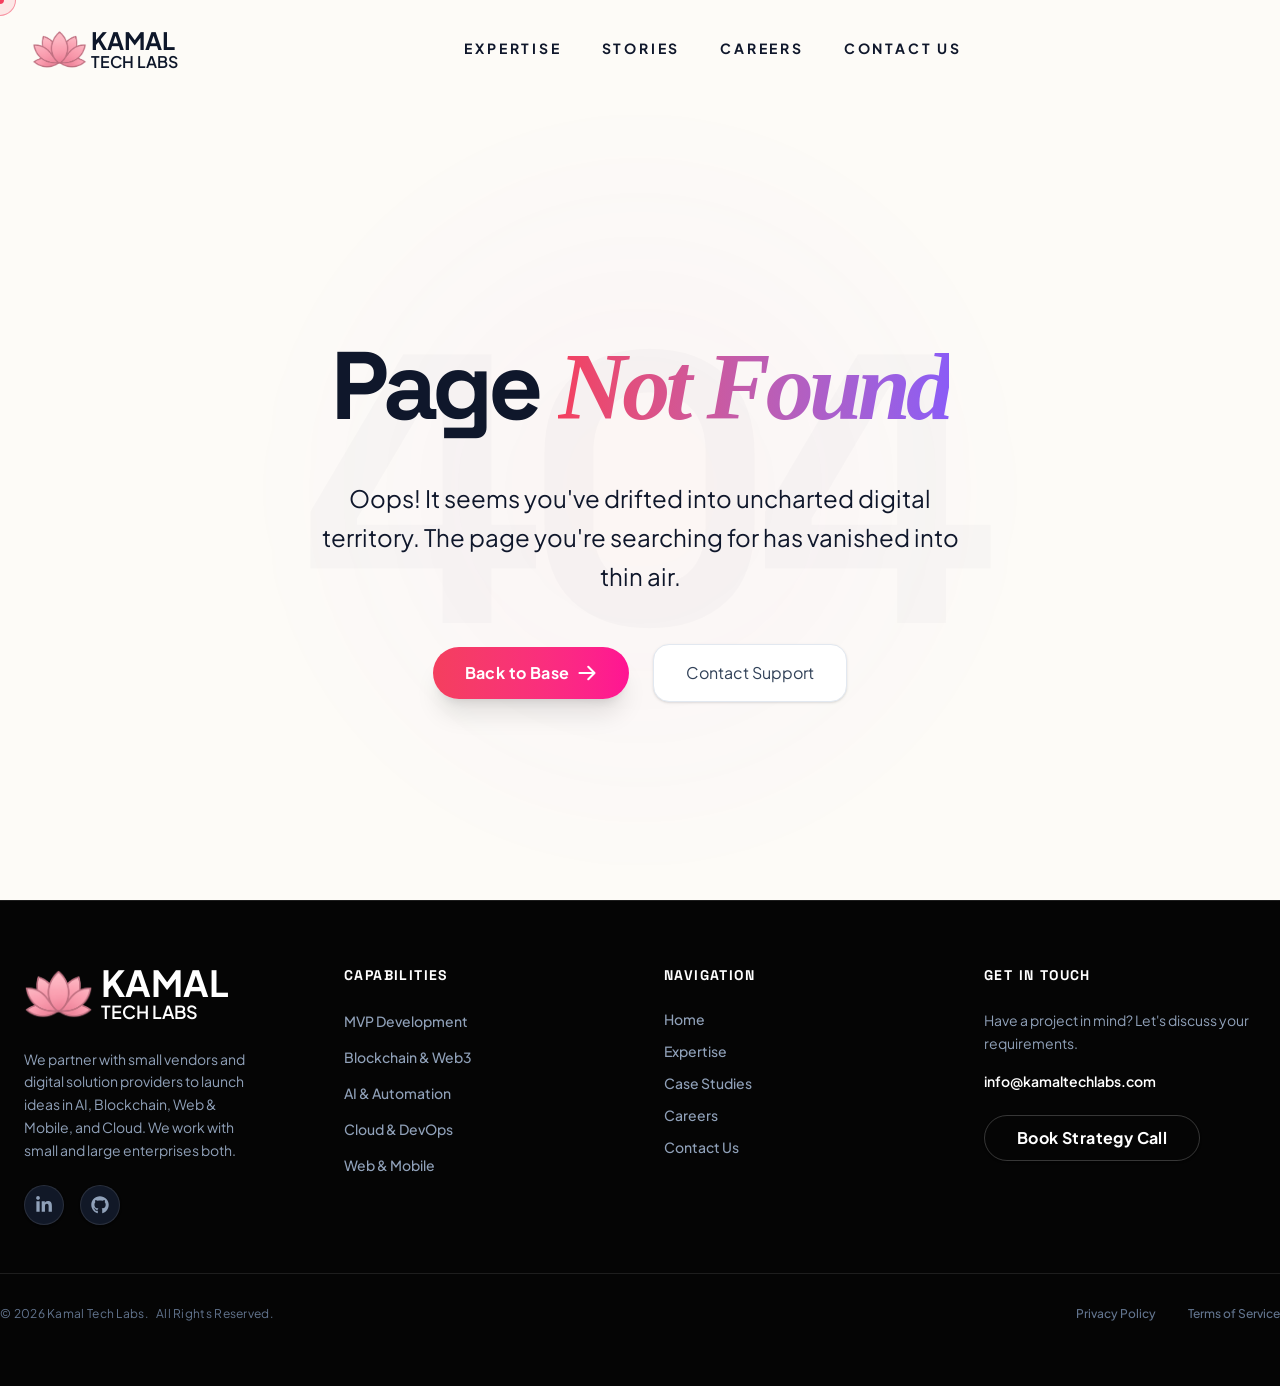
<file: index.html>
<!doctype html>
<html lang="en">

<head>
  <meta charset="UTF-8" />
  <meta name="viewport" content="width=device-width, initial-scale=1.0" />

  <title>Kamal Tech Labs | MVP, AI, Blockchain & Web App Development</title>

  <!-- Meta Description (important for SEO) -->
  <meta name="description"
    content="Kamal Tech Labs builds custom MVPs, AI systems, Blockchain/Web3 applications, and scalable cloud infrastructure for startups and digital solution partners." />

  <!-- Meta Keywords (optional) -->
  <meta name="keywords"
    content="Kamal Tech Labs, MVP development, AI automation, custom RAG system, voice agent Livekit, blockchain development, Web3 dApps, Node.js React developers, cloud DevOps services, tech partner startups" />

  <!-- Robots -->
  <meta name="robots" content="index, follow" />

  <!-- Canonical -->
  <link rel="canonical" href="https://www.kamaltechlabs.com" />

  <!-- Icons -->
  <link rel="icon" href="/favicon.ico" sizes="any">
  <link rel="icon" type="image/png" sizes="48x48" href="/favicon/favicon-96x96.png">
  <link rel="icon" type="image/png" href="/favicon/favicon-96x96.png" sizes="96x96" />
  <link rel="icon" type="image/svg+xml" href="/favicon/favicon.svg" />
  <link rel="shortcut icon" href="/favicon/favicon.ico" />
  <link rel="apple-touch-icon" sizes="180x180" href="/favicon/apple-touch-icon.png" />

  <!-- Open Graph (Facebook, LinkedIn, etc.) -->
  <meta property="og:type" content="website" />
  <meta property="og:site_name" content="Kamal Tech Labs" />
  <meta property="og:locale" content="en_US" />
  <meta property="og:title" content="Kamal Tech Labs — MVP, AI, Blockchain & Web Development" />
  <meta property="og:description"
    content="Co-building high-performance MVPs, custom AI systems, Web3 products, and cloud infrastructures for startups and digital solution partners." />
  <meta property="og:image" content="https://www.kamaltechlabs.com/images/logo.png" />
  <meta property="og:url" content="https://www.kamaltechlabs.com" />

  <!-- Twitter Card -->
  <meta name="twitter:card" content="summary_large_image" />
  <meta name="twitter:title" content="Kamal Tech Labs — MVP, AI & Web3 Product Engineering" />
  <meta name="twitter:description"
    content="We build robust MVPs, RAG knowledge systems, voice agents, and scalable decentralized systems." />
  <meta name="twitter:image" content="https://www.kamaltechlabs.com/images/logo.png" />
  <meta name="twitter:url" content="https://www.kamaltechlabs.com" />

  <!-- Structured Data (Organization) -->
  <script type="application/ld+json">
  {
    "@context": "https://schema.org",
    "@type": "Organization",
    "name": "Kamal Tech Labs",
    "url": "https://www.kamaltechlabs.com",
    "logo": "https://www.kamaltechlabs.com/images/logo.png",
    "sameAs": [
      "https://www.linkedin.com/company/kamal-tech-labs"
    ],
    "contactPoint": {
      "@type": "ContactPoint",
      "telephone": "+91-9926500681",
      "contactType": "customer service",
      "areaServed": "IN",
      "availableLanguage": ["English", "Hindi"]
    },
    "description": "Kamal Tech Labs is a tech lab co-building scalable MVPs, custom AI/RAG systems, decentralized Web3 applications, and cloud infrastructures for startups and partners."
  }
  </script>

  <!-- Structured Data (Website) -->
  <script type="application/ld+json">
  {
    "@context": "https://schema.org",
    "@type": "WebSite",
    "url": "https://www.kamaltechlabs.com/",
    "name": "Kamal Tech Labs",
    "potentialAction": {
      "@type": "SearchAction",
      "target": "https://www.kamaltechlabs.com/?s={search_term_string}",
      "query-input": "required name=search_term_string"
    }
  }
  </script>

  <!-- Fonts -->
  <link rel="preconnect" href="https://fonts.googleapis.com" />
  <link rel="preconnect" href="https://fonts.gstatic.com" crossOrigin="anonymous" />
  <link
    href="https://fonts.googleapis.com/css2?family=Inter:wght@300;400;500;600&family=Outfit:wght@400;600;700;800&family=Plus+Jakarta+Sans:wght@400;500;600;700;800&family=Space+Grotesk:wght@400;500;600;700&display=swap"
    rel="stylesheet" />

  <!-- Calendly -->
  <link href="https://assets.calendly.com/assets/external/widget.css" rel="stylesheet" />
  <script src="https://assets.calendly.com/assets/external/widget.js" type="text/javascript" async></script>
  <script>
    (function () {
      var redirect = sessionStorage.redirect;
      delete sessionStorage.redirect;
      if (redirect && redirect !== window.location.pathname) {
        window.history.replaceState(null, null, redirect);
      }
    })();
  </script>
  <script type="module" crossorigin src="/assets/index-Cqo0XmuZ.js"></script>
  <link rel="stylesheet" crossorigin href="/assets/index-Crkveg1A.css">
</head>

<body>
  <div id="root"></div>

  <!-- Google tag (gtag.js) -->
  <script async src="https://www.googletagmanager.com/gtag/js?id=G-SG9EPTWXNE"></script>
  <script>
    window.dataLayer = window.dataLayer || [];
    function gtag() { dataLayer.push(arguments); }
    gtag('js', new Date());

    gtag('config', 'G-SG9EPTWXNE');
  </script>
</body>

</html>
</file>
<file: assets/index-Crkveg1A.css>
@import "https://fonts.googleapis.com/css2?family=Plus+Jakarta+Sans:wght@300;400;500;600;700;800&family=Space+Grotesk:wght@400;500;600;700&display=swap";@layer properties{@supports (((-webkit-hyphens:none)) and (not (margin-trim:inline))) or ((-moz-orient:inline) and (not (color:rgb(from red r g b)))){*,:before,:after,::backdrop{--tw-translate-x:0;--tw-translate-y:0;--tw-translate-z:0;--tw-scale-x:1;--tw-scale-y:1;--tw-scale-z:1;--tw-rotate-x:initial;--tw-rotate-y:initial;--tw-rotate-z:initial;--tw-skew-x:initial;--tw-skew-y:initial;--tw-scroll-snap-strictness:proximity;--tw-space-y-reverse:0;--tw-border-style:solid;--tw-gradient-position:initial;--tw-gradient-from:#0000;--tw-gradient-via:#0000;--tw-gradient-to:#0000;--tw-gradient-stops:initial;--tw-gradient-via-stops:initial;--tw-gradient-from-position:0%;--tw-gradient-via-position:50%;--tw-gradient-to-position:100%;--tw-leading:initial;--tw-font-weight:initial;--tw-tracking:initial;--tw-shadow:0 0 #0000;--tw-shadow-color:initial;--tw-shadow-alpha:100%;--tw-inset-shadow:0 0 #0000;--tw-inset-shadow-color:initial;--tw-inset-shadow-alpha:100%;--tw-ring-color:initial;--tw-ring-shadow:0 0 #0000;--tw-inset-ring-color:initial;--tw-inset-ring-shadow:0 0 #0000;--tw-ring-inset:initial;--tw-ring-offset-width:0px;--tw-ring-offset-color:#fff;--tw-ring-offset-shadow:0 0 #0000;--tw-outline-style:solid;--tw-blur:initial;--tw-brightness:initial;--tw-contrast:initial;--tw-grayscale:initial;--tw-hue-rotate:initial;--tw-invert:initial;--tw-opacity:initial;--tw-saturate:initial;--tw-sepia:initial;--tw-drop-shadow:initial;--tw-drop-shadow-color:initial;--tw-drop-shadow-alpha:100%;--tw-drop-shadow-size:initial;--tw-backdrop-blur:initial;--tw-backdrop-brightness:initial;--tw-backdrop-contrast:initial;--tw-backdrop-grayscale:initial;--tw-backdrop-hue-rotate:initial;--tw-backdrop-invert:initial;--tw-backdrop-opacity:initial;--tw-backdrop-saturate:initial;--tw-backdrop-sepia:initial;--tw-duration:initial;--tw-ease:initial;--tw-content:""}}}@layer theme{:root,:host{--font-sans:ui-sans-serif, system-ui, sans-serif, "Apple Color Emoji", "Segoe UI Emoji", "Segoe UI Symbol", "Noto Color Emoji";--font-serif:ui-serif, Georgia, Cambria, "Times New Roman", Times, serif;--font-mono:ui-monospace, SFMono-Regular, Menlo, Monaco, Consolas, "Liberation Mono", "Courier New", monospace;--color-red-50:oklch(97.1% .013 17.38);--color-red-200:oklch(88.5% .062 18.334);--color-red-500:oklch(63.7% .237 25.331);--color-orange-100:oklch(95.4% .038 75.164);--color-orange-200:oklch(90.1% .076 70.697);--color-orange-300:oklch(83.7% .128 66.29);--color-orange-400:oklch(75% .183 55.934);--color-orange-500:oklch(70.5% .213 47.604);--color-orange-950:oklch(26.6% .079 36.259);--color-amber-50:oklch(98.7% .022 95.277);--color-amber-100:oklch(96.2% .059 95.617);--color-amber-200:oklch(92.4% .12 95.746);--color-amber-300:oklch(87.9% .169 91.605);--color-amber-400:oklch(82.8% .189 84.429);--color-amber-500:oklch(76.9% .188 70.08);--color-amber-600:oklch(66.6% .179 58.318);--color-amber-700:oklch(55.5% .163 48.998);--color-amber-950:oklch(27.9% .077 45.635);--color-yellow-50:oklch(98.7% .026 102.212);--color-yellow-200:oklch(94.5% .129 101.54);--color-yellow-400:oklch(85.2% .199 91.936);--color-emerald-50:oklch(97.9% .021 166.113);--color-emerald-100:oklch(95% .052 163.051);--color-emerald-200:oklch(90.5% .093 164.15);--color-emerald-300:oklch(84.5% .143 164.978);--color-emerald-400:oklch(76.5% .177 163.223);--color-emerald-600:oklch(59.6% .145 163.225);--color-emerald-700:oklch(50.8% .118 165.612);--color-emerald-800:oklch(43.2% .095 166.913);--color-emerald-900:oklch(37.8% .077 168.94);--color-emerald-950:oklch(26.2% .051 172.552);--color-teal-50:oklch(98.4% .014 180.72);--color-teal-700:oklch(51.1% .096 186.391);--color-teal-800:oklch(43.7% .078 188.216);--color-sky-400:oklch(74.6% .16 232.661);--color-sky-500:oklch(68.5% .169 237.323);--color-blue-400:oklch(70.7% .165 254.624);--color-blue-500:oklch(62.3% .214 259.815);--color-indigo-50:oklch(96.2% .018 272.314);--color-indigo-100:oklch(93% .034 272.788);--color-indigo-200:oklch(87% .065 274.039);--color-indigo-300:oklch(78.5% .115 274.713);--color-indigo-400:oklch(67.3% .182 276.935);--color-indigo-600:oklch(51.1% .262 276.966);--color-indigo-700:oklch(45.7% .24 277.023);--color-indigo-800:oklch(39.8% .195 277.366);--color-indigo-900:oklch(35.9% .144 278.697);--color-indigo-950:oklch(25.7% .09 281.288);--color-purple-50:oklch(97.7% .014 308.299);--color-purple-100:oklch(94.6% .033 307.174);--color-purple-200:oklch(90.2% .063 306.703);--color-purple-300:oklch(82.7% .119 306.383);--color-purple-400:oklch(71.4% .203 305.504);--color-purple-500:oklch(62.7% .265 303.9);--color-purple-600:oklch(55.8% .288 302.321);--color-purple-700:oklch(49.6% .265 301.924);--color-purple-800:oklch(43.8% .218 303.724);--color-purple-900:oklch(38.1% .176 304.987);--color-purple-950:oklch(29.1% .149 302.717);--color-pink-200:oklch(89.9% .061 343.231);--color-pink-700:oklch(52.5% .223 3.958);--color-pink-800:oklch(45.9% .187 3.815);--color-rose-50:oklch(96.9% .015 12.422);--color-rose-100:oklch(94.1% .03 12.58);--color-rose-200:oklch(89.2% .058 10.001);--color-rose-300:oklch(81% .117 11.638);--color-rose-400:oklch(71.2% .194 13.428);--color-rose-500:oklch(64.5% .246 16.439);--color-rose-600:oklch(58.6% .253 17.585);--color-rose-700:oklch(51.4% .222 16.935);--color-rose-800:oklch(45.5% .188 13.697);--color-rose-900:oklch(41% .159 10.272);--color-rose-950:oklch(27.1% .105 12.094);--color-slate-50:oklch(98.4% .003 247.858);--color-slate-100:oklch(96.8% .007 247.896);--color-slate-200:oklch(92.9% .013 255.508);--color-slate-300:oklch(86.9% .022 252.894);--color-slate-400:oklch(70.4% .04 256.788);--color-slate-500:oklch(55.4% .046 257.417);--color-slate-600:oklch(44.6% .043 257.281);--color-slate-700:oklch(37.2% .044 257.287);--color-slate-800:oklch(27.9% .041 260.031);--color-slate-900:oklch(20.8% .042 265.755);--color-slate-950:oklch(12.9% .042 264.695);--color-gray-300:oklch(87.2% .01 258.338);--color-gray-400:oklch(70.7% .022 261.325);--color-gray-500:oklch(55.1% .027 264.364);--color-gray-600:oklch(44.6% .03 256.802);--color-black:#000;--color-white:#fff;--spacing:.25rem;--container-sm:24rem;--container-md:28rem;--container-xl:36rem;--container-2xl:42rem;--container-3xl:48rem;--container-4xl:56rem;--container-5xl:64rem;--container-6xl:72rem;--container-7xl:80rem;--text-xs:.75rem;--text-xs--line-height:calc(1 / .75);--text-sm:.875rem;--text-sm--line-height:calc(1.25 / .875);--text-base:1rem;--text-base--line-height:calc(1.5 / 1);--text-lg:1.125rem;--text-lg--line-height:calc(1.75 / 1.125);--text-xl:1.25rem;--text-xl--line-height:calc(1.75 / 1.25);--text-2xl:1.5rem;--text-2xl--line-height:calc(2 / 1.5);--text-3xl:1.875rem;--text-3xl--line-height:calc(2.25 / 1.875);--text-4xl:2.25rem;--text-4xl--line-height:calc(2.5 / 2.25);--text-5xl:3rem;--text-5xl--line-height:1;--text-6xl:3.75rem;--text-6xl--line-height:1;--text-7xl:4.5rem;--text-7xl--line-height:1;--text-8xl:6rem;--text-8xl--line-height:1;--font-weight-light:300;--font-weight-normal:400;--font-weight-medium:500;--font-weight-semibold:600;--font-weight-bold:700;--font-weight-extrabold:800;--font-weight-black:900;--tracking-tighter:-.05em;--tracking-tight:-.025em;--tracking-wide:.025em;--tracking-wider:.05em;--tracking-widest:.1em;--leading-tight:1.25;--leading-snug:1.375;--leading-relaxed:1.625;--radius-md:.375rem;--radius-lg:.5rem;--radius-xl:.75rem;--radius-2xl:1rem;--radius-3xl:1.5rem;--drop-shadow-sm:0 1px 2px #00000026;--drop-shadow-md:0 3px 3px #0000001f;--ease-out:cubic-bezier(0, 0, .2, 1);--animate-spin:spin 1s linear infinite;--animate-pulse:pulse 2s cubic-bezier(.4, 0, .6, 1) infinite;--animate-bounce:bounce 1s infinite;--blur-sm:8px;--blur-md:12px;--blur-xl:24px;--blur-2xl:40px;--blur-3xl:64px;--aspect-video:16 / 9;--default-transition-duration:.15s;--default-transition-timing-function:cubic-bezier(.4, 0, .2, 1);--default-font-family:var(--font-sans);--default-mono-font-family:var(--font-mono);--font-heading:"Space Grotesk", sans-serif;--font-body:"Plus Jakarta Sans", sans-serif;--animate-marquee:marquee 60s linear infinite;--ease-cubic:cubic-bezier(.165, .84, .44, 1);--animate-spin-slow:spin-slow 12s linear infinite;--animate-reverse-spin-slow:spin-slow 15s linear infinite reverse}}@layer base{*,:after,:before,::backdrop{box-sizing:border-box;border:0 solid;margin:0;padding:0}::file-selector-button{box-sizing:border-box;border:0 solid;margin:0;padding:0}html,:host{-webkit-text-size-adjust:100%;tab-size:4;line-height:1.5;font-family:var(--default-font-family,ui-sans-serif, system-ui, sans-serif, "Apple Color Emoji", "Segoe UI Emoji", "Segoe UI Symbol", "Noto Color Emoji");font-feature-settings:var(--default-font-feature-settings,normal);font-variation-settings:var(--default-font-variation-settings,normal);-webkit-tap-highlight-color:transparent}hr{height:0;color:inherit;border-top-width:1px}abbr:where([title]){-webkit-text-decoration:underline dotted;text-decoration:underline dotted}h1,h2,h3,h4,h5,h6{font-size:inherit;font-weight:inherit}a{color:inherit;-webkit-text-decoration:inherit;-webkit-text-decoration:inherit;-webkit-text-decoration:inherit;-webkit-text-decoration:inherit;text-decoration:inherit}b,strong{font-weight:bolder}code,kbd,samp,pre{font-family:var(--default-mono-font-family,ui-monospace, SFMono-Regular, Menlo, Monaco, Consolas, "Liberation Mono", "Courier New", monospace);font-feature-settings:var(--default-mono-font-feature-settings,normal);font-variation-settings:var(--default-mono-font-variation-settings,normal);font-size:1em}small{font-size:80%}sub,sup{vertical-align:baseline;font-size:75%;line-height:0;position:relative}sub{bottom:-.25em}sup{top:-.5em}table{text-indent:0;border-color:inherit;border-collapse:collapse}:-moz-focusring{outline:auto}progress{vertical-align:baseline}summary{display:list-item}ol,ul,menu{list-style:none}img,svg,video,canvas,audio,iframe,embed,object{vertical-align:middle;display:block}img,video{max-width:100%;height:auto}button,input,select,optgroup,textarea{font:inherit;font-feature-settings:inherit;font-variation-settings:inherit;letter-spacing:inherit;color:inherit;opacity:1;background-color:#0000;border-radius:0}::file-selector-button{font:inherit;font-feature-settings:inherit;font-variation-settings:inherit;letter-spacing:inherit;color:inherit;opacity:1;background-color:#0000;border-radius:0}:where(select:is([multiple],[size])) optgroup{font-weight:bolder}:where(select:is([multiple],[size])) optgroup option{padding-inline-start:20px}::file-selector-button{margin-inline-end:4px}::placeholder{opacity:1}@supports (not ((-webkit-appearance:-apple-pay-button))) or (contain-intrinsic-size:1px){::placeholder{color:currentColor}@supports (color:color-mix(in lab, red, red)){::placeholder{color:color-mix(in oklab, currentcolor 50%, transparent)}}}textarea{resize:vertical}::-webkit-search-decoration{-webkit-appearance:none}::-webkit-date-and-time-value{min-height:1lh;text-align:inherit}::-webkit-datetime-edit{display:inline-flex}::-webkit-datetime-edit-fields-wrapper{padding:0}::-webkit-datetime-edit{padding-block:0}::-webkit-datetime-edit-year-field{padding-block:0}::-webkit-datetime-edit-month-field{padding-block:0}::-webkit-datetime-edit-day-field{padding-block:0}::-webkit-datetime-edit-hour-field{padding-block:0}::-webkit-datetime-edit-minute-field{padding-block:0}::-webkit-datetime-edit-second-field{padding-block:0}::-webkit-datetime-edit-millisecond-field{padding-block:0}::-webkit-datetime-edit-meridiem-field{padding-block:0}::-webkit-calendar-picker-indicator{line-height:1}:-moz-ui-invalid{box-shadow:none}button,input:where([type=button],[type=reset],[type=submit]){appearance:button}::file-selector-button{appearance:button}::-webkit-inner-spin-button{height:auto}::-webkit-outer-spin-button{height:auto}[hidden]:where(:not([hidden=until-found])){display:none!important}:root{--primary:#f43f5e;--primary-dark:#be123c;--primary-neon:#ff1493;--secondary:#4f46e5;--bg-light:#fff;--bg-dark:#0a0a0a;--white:#fff;--text-main:#0a0a0a;--text-muted:#64748b;--nav-height:90px}html{scroll-behavior:smooth}body{font-family:var(--font-body);color:var(--color-slate-900);-webkit-font-smoothing:antialiased;-moz-osx-font-smoothing:grayscale;background-color:#fdfbf7;overflow-x:hidden}a,button,[role=button],.cursor-pointer{cursor:pointer}input,select,textarea{cursor:text}.form-standalone-app,.form-standalone-app *{cursor:auto!important}.form-standalone-app a,.form-standalone-app button,.form-standalone-app [role=button],.form-standalone-app .cursor-pointer{cursor:pointer!important}.form-standalone-app input,.form-standalone-app textarea{cursor:text!important}h1,h2,h3,h4,h5{font-family:var(--font-heading);--tw-font-weight:var(--font-weight-bold);font-weight:var(--font-weight-bold);--tw-tracking:var(--tracking-tight);letter-spacing:var(--tracking-tight);color:var(--color-slate-900)}}@layer components{.section-padding{padding-block:calc(var(--spacing) * 24)}.section-padding-large{padding-block:calc(var(--spacing) * 32)}.btn{cursor:pointer;--tw-border-style:none;padding-inline:calc(var(--spacing) * 8);padding-block:calc(var(--spacing) * 3.5);font-size:var(--text-base);line-height:var(--tw-leading,var(--text-base--line-height));--tw-font-weight:var(--font-weight-bold);font-weight:var(--font-weight-bold);--tw-tracking:var(--tracking-wide);letter-spacing:var(--tracking-wide);transition-property:all;transition-timing-function:var(--tw-ease,var(--default-transition-timing-function));transition-duration:var(--tw-duration,var(--default-transition-duration));--tw-duration:.3s;border-style:none;border-radius:3.40282e38px;justify-content:center;align-items:center;text-decoration-line:none;transition-duration:.3s;display:inline-flex}.btn-primary{--tw-gradient-position:to right in oklab;background-image:linear-gradient(var(--tw-gradient-stops));--tw-gradient-from:#f43f5e;--tw-gradient-to:#ff1493;--tw-gradient-stops:var(--tw-gradient-via-stops,var(--tw-gradient-position), var(--tw-gradient-from) var(--tw-gradient-from-position), var(--tw-gradient-to) var(--tw-gradient-to-position));color:var(--color-white);--tw-shadow:0 0 40px var(--tw-shadow-color,#f43f5e33);box-shadow:var(--tw-inset-shadow), var(--tw-inset-ring-shadow), var(--tw-ring-offset-shadow), var(--tw-ring-shadow), var(--tw-shadow)}@media (hover:hover){.btn-primary:hover{--tw-scale-x:105%;--tw-scale-y:105%;--tw-scale-z:105%;scale:var(--tw-scale-x) var(--tw-scale-y);--tw-shadow:0 0 60px var(--tw-shadow-color,#ff149366);box-shadow:var(--tw-inset-shadow), var(--tw-inset-ring-shadow), var(--tw-ring-offset-shadow), var(--tw-ring-shadow), var(--tw-shadow)}}.btn-primary:active{--tw-scale-x:95%;--tw-scale-y:95%;--tw-scale-z:95%;scale:var(--tw-scale-x) var(--tw-scale-y)}.btn-outline{border-style:var(--tw-border-style);border-width:1px;border-color:var(--color-slate-200);color:var(--color-slate-800);background-color:#0000}@media (hover:hover){.btn-outline:hover{background-color:var(--color-white);color:#f43f5e;border-color:#f43f5e}}.btn-outline-dark{border-style:var(--tw-border-style);border-width:1px;border-color:var(--color-slate-200);color:var(--color-slate-800);background-color:#0000}@media (hover:hover){.btn-outline-dark:hover{background-color:var(--color-white);color:#f43f5e;border-color:#f43f5e}}.glass-card,.glass-card-dark{border-radius:var(--radius-2xl);border-style:var(--tw-border-style);border-width:1px;border-color:var(--color-slate-100);background-color:var(--color-white);--tw-shadow:0 8px 32px 0 var(--tw-shadow-color,#0000000d);box-shadow:var(--tw-inset-shadow), var(--tw-inset-ring-shadow), var(--tw-ring-offset-shadow), var(--tw-ring-shadow), var(--tw-shadow)}.text-gradient{--tw-gradient-position:to right in oklab;background-image:linear-gradient(var(--tw-gradient-stops));--tw-gradient-from:#f43f5e;--tw-gradient-to:#8b5cf6;--tw-gradient-stops:var(--tw-gradient-via-stops,var(--tw-gradient-position), var(--tw-gradient-from) var(--tw-gradient-from-position), var(--tw-gradient-to) var(--tw-gradient-to-position));color:#0000;-webkit-background-clip:text;background-clip:text}.text-gradient-light{--tw-gradient-position:to right in oklab;background-image:linear-gradient(var(--tw-gradient-stops));--tw-gradient-from:#ff1493;--tw-gradient-to:#c084fc;--tw-gradient-stops:var(--tw-gradient-via-stops,var(--tw-gradient-position), var(--tw-gradient-from) var(--tw-gradient-from-position), var(--tw-gradient-to) var(--tw-gradient-to-position));color:#0000;-webkit-background-clip:text;background-clip:text}.tech-marquee{border-top-style:var(--tw-border-style);border-top-width:4px;border-bottom-style:var(--tw-border-style);background-color:var(--color-slate-900);padding-block:calc(var(--spacing) * 4);white-space:nowrap;color:var(--color-white);border-color:#f43f5e;border-bottom-width:4px;position:relative;overflow:hidden}.marquee-content{animation:var(--animate-marquee);font-family:var(--font-heading);font-size:var(--text-xl);line-height:var(--tw-leading,var(--text-xl--line-height));--tw-font-weight:var(--font-weight-semibold);font-weight:var(--font-weight-semibold);--tw-tracking:var(--tracking-wider);letter-spacing:var(--tracking-wider);display:inline-block}.dot{margin-inline:calc(var(--spacing) * 4);height:calc(var(--spacing) * 1.5);width:calc(var(--spacing) * 1.5);vertical-align:middle;background-color:#f43f5e;border-radius:3.40282e38px;display:inline-block}}@layer utilities{.pointer-events-auto{pointer-events:auto}.pointer-events-none{pointer-events:none}.visible{visibility:visible}.sr-only{clip-path:inset(50%);white-space:nowrap;border-width:0;width:1px;height:1px;margin:-1px;padding:0;position:absolute;overflow:hidden}.absolute{position:absolute}.fixed{position:fixed}.relative{position:relative}.inset-0{inset:calc(var(--spacing) * 0)}.inset-4{inset:calc(var(--spacing) * 4)}.inset-y-0{inset-block:calc(var(--spacing) * 0)}.start{inset-inline-start:var(--spacing)}.end{inset-inline-end:var(--spacing)}.-top-1{top:calc(var(--spacing) * -1)}.-top-3{top:calc(var(--spacing) * -3)}.-top-4{top:calc(var(--spacing) * -4)}.-top-6{top:calc(var(--spacing) * -6)}.-top-10{top:calc(var(--spacing) * -10)}.-top-12{top:calc(var(--spacing) * -12)}.-top-20{top:calc(var(--spacing) * -20)}.-top-24{top:calc(var(--spacing) * -24)}.top-0{top:calc(var(--spacing) * 0)}.top-1{top:calc(var(--spacing) * 1)}.top-1\/2{top:50%}.top-1\/3{top:33.3333%}.top-1\/4{top:25%}.top-3{top:calc(var(--spacing) * 3)}.top-4{top:calc(var(--spacing) * 4)}.top-8{top:calc(var(--spacing) * 8)}.top-10{top:calc(var(--spacing) * 10)}.top-\[-10\%\]{top:-10%}.top-\[80px\]{top:80px}.-right-1{right:calc(var(--spacing) * -1)}.-right-6{right:calc(var(--spacing) * -6)}.-right-10{right:calc(var(--spacing) * -10)}.-right-20{right:calc(var(--spacing) * -20)}.right-0{right:calc(var(--spacing) * 0)}.right-1{right:calc(var(--spacing) * 1)}.right-3{right:calc(var(--spacing) * 3)}.right-4{right:calc(var(--spacing) * 4)}.right-5{right:calc(var(--spacing) * 5)}.right-6{right:calc(var(--spacing) * 6)}.right-8{right:calc(var(--spacing) * 8)}.right-20{right:calc(var(--spacing) * 20)}.right-\[-10\%\]{right:-10%}.-bottom-1{bottom:calc(var(--spacing) * -1)}.-bottom-6{bottom:calc(var(--spacing) * -6)}.-bottom-10{bottom:calc(var(--spacing) * -10)}.-bottom-20{bottom:calc(var(--spacing) * -20)}.bottom-0{bottom:calc(var(--spacing) * 0)}.bottom-1\/3{bottom:33.3333%}.bottom-1\/4{bottom:25%}.bottom-6{bottom:calc(var(--spacing) * 6)}.bottom-8{bottom:calc(var(--spacing) * 8)}.bottom-10{bottom:calc(var(--spacing) * 10)}.bottom-\[-10\%\]{bottom:-10%}.-left-2{left:calc(var(--spacing) * -2)}.-left-10{left:calc(var(--spacing) * -10)}.-left-12{left:calc(var(--spacing) * -12)}.-left-20{left:calc(var(--spacing) * -20)}.left-0{left:calc(var(--spacing) * 0)}.left-1\/2{left:50%}.left-3{left:calc(var(--spacing) * 3)}.left-4{left:calc(var(--spacing) * 4)}.left-5{left:calc(var(--spacing) * 5)}.left-6{left:calc(var(--spacing) * 6)}.left-8{left:calc(var(--spacing) * 8)}.left-\[-10\%\]{left:-10%}.left-\[27px\]{left:27px}.-z-0{z-index:calc(0 * -1)}.-z-10{z-index:calc(10 * -1)}.z-0{z-index:0}.z-10{z-index:10}.z-20{z-index:20}.z-40{z-index:40}.z-50{z-index:50}.z-\[2\]{z-index:2}.z-\[1000\]{z-index:1000}.z-\[9998\]{z-index:9998}.z-\[9999\]{z-index:9999}.order-last{order:9999}.container{width:100%}@media (width>=40rem){.container{max-width:40rem}}@media (width>=48rem){.container{max-width:48rem}}@media (width>=64rem){.container{max-width:64rem}}@media (width>=80rem){.container{max-width:80rem}}@media (width>=96rem){.container{max-width:96rem}}.mx-0{margin-inline:calc(var(--spacing) * 0)}.mx-8{margin-inline:calc(var(--spacing) * 8)}.mx-auto{margin-inline:auto}.my-0\.5{margin-block:calc(var(--spacing) * .5)}.my-3{margin-block:calc(var(--spacing) * 3)}.my-auto{margin-block:auto}.-mt-16{margin-top:calc(var(--spacing) * -16)}.mt-0{margin-top:calc(var(--spacing) * 0)}.mt-0\.5{margin-top:calc(var(--spacing) * .5)}.mt-1{margin-top:calc(var(--spacing) * 1)}.mt-1\.5{margin-top:calc(var(--spacing) * 1.5)}.mt-2{margin-top:calc(var(--spacing) * 2)}.mt-4{margin-top:calc(var(--spacing) * 4)}.mt-6{margin-top:calc(var(--spacing) * 6)}.mt-8{margin-top:calc(var(--spacing) * 8)}.mt-10{margin-top:calc(var(--spacing) * 10)}.mt-12{margin-top:calc(var(--spacing) * 12)}.mt-16{margin-top:calc(var(--spacing) * 16)}.mt-20{margin-top:calc(var(--spacing) * 20)}.mt-24{margin-top:calc(var(--spacing) * 24)}.mt-40{margin-top:calc(var(--spacing) * 40)}.mt-auto{margin-top:auto}.-mr-2{margin-right:calc(var(--spacing) * -2)}.-mr-16{margin-right:calc(var(--spacing) * -16)}.mr-3{margin-right:calc(var(--spacing) * 3)}.mr-4{margin-right:calc(var(--spacing) * 4)}.mb-0{margin-bottom:calc(var(--spacing) * 0)}.mb-1{margin-bottom:calc(var(--spacing) * 1)}.mb-1\.5{margin-bottom:calc(var(--spacing) * 1.5)}.mb-2{margin-bottom:calc(var(--spacing) * 2)}.mb-3{margin-bottom:calc(var(--spacing) * 3)}.mb-4{margin-bottom:calc(var(--spacing) * 4)}.mb-5{margin-bottom:calc(var(--spacing) * 5)}.mb-6{margin-bottom:calc(var(--spacing) * 6)}.mb-8{margin-bottom:calc(var(--spacing) * 8)}.mb-10{margin-bottom:calc(var(--spacing) * 10)}.mb-12{margin-bottom:calc(var(--spacing) * 12)}.mb-16{margin-bottom:calc(var(--spacing) * 16)}.mb-20{margin-bottom:calc(var(--spacing) * 20)}.mb-24{margin-bottom:calc(var(--spacing) * 24)}.-ml-2{margin-left:calc(var(--spacing) * -2)}.ml-1{margin-left:calc(var(--spacing) * 1)}.ml-2{margin-left:calc(var(--spacing) * 2)}.line-clamp-1{-webkit-line-clamp:1;-webkit-box-orient:vertical;display:-webkit-box;overflow:hidden}.line-clamp-2{-webkit-line-clamp:2;-webkit-box-orient:vertical;display:-webkit-box;overflow:hidden}.line-clamp-3{-webkit-line-clamp:3;-webkit-box-orient:vertical;display:-webkit-box;overflow:hidden}.block{display:block}.flex{display:flex}.grid{display:grid}.hidden{display:none}.inline-block{display:inline-block}.inline-flex{display:inline-flex}.aspect-\[4\/3\]{aspect-ratio:4/3}.aspect-square{aspect-ratio:1}.aspect-video{aspect-ratio:var(--aspect-video)}.h-0\.5{height:calc(var(--spacing) * .5)}.h-1{height:calc(var(--spacing) * 1)}.h-1\.5{height:calc(var(--spacing) * 1.5)}.h-2{height:calc(var(--spacing) * 2)}.h-3{height:calc(var(--spacing) * 3)}.h-3\.5{height:calc(var(--spacing) * 3.5)}.h-4{height:calc(var(--spacing) * 4)}.h-5{height:calc(var(--spacing) * 5)}.h-6{height:calc(var(--spacing) * 6)}.h-8{height:calc(var(--spacing) * 8)}.h-9{height:calc(var(--spacing) * 9)}.h-10{height:calc(var(--spacing) * 10)}.h-11{height:calc(var(--spacing) * 11)}.h-12{height:calc(var(--spacing) * 12)}.h-14{height:calc(var(--spacing) * 14)}.h-16{height:calc(var(--spacing) * 16)}.h-19{height:calc(var(--spacing) * 19)}.h-20{height:calc(var(--spacing) * 20)}.h-22{height:calc(var(--spacing) * 22)}.h-24{height:calc(var(--spacing) * 24)}.h-32{height:calc(var(--spacing) * 32)}.h-40{height:calc(var(--spacing) * 40)}.h-44{height:calc(var(--spacing) * 44)}.h-52{height:calc(var(--spacing) * 52)}.h-56{height:calc(var(--spacing) * 56)}.h-60{height:calc(var(--spacing) * 60)}.h-64{height:calc(var(--spacing) * 64)}.h-72{height:calc(var(--spacing) * 72)}.h-80{height:calc(var(--spacing) * 80)}.h-96{height:calc(var(--spacing) * 96)}.h-\[2px\]{height:2px}.h-\[50\%\]{height:50%}.h-\[60px\]{height:60px}.h-\[100px\]{height:100px}.h-\[350px\]{height:350px}.h-\[400px\]{height:400px}.h-\[500px\]{height:500px}.h-\[550px\]{height:550px}.h-\[600px\]{height:600px}.h-\[800px\]{height:800px}.h-fit{height:fit-content}.h-full{height:100%}.h-px{height:1px}.h-screen{height:100vh}.min-h-\[150px\]{min-height:150px}.min-h-screen{min-height:100vh}.w-0{width:calc(var(--spacing) * 0)}.w-0\.5{width:calc(var(--spacing) * .5)}.w-1\.5{width:calc(var(--spacing) * 1.5)}.w-2{width:calc(var(--spacing) * 2)}.w-3{width:calc(var(--spacing) * 3)}.w-3\.5{width:calc(var(--spacing) * 3.5)}.w-4{width:calc(var(--spacing) * 4)}.w-5{width:calc(var(--spacing) * 5)}.w-5\/12{width:41.6667%}.w-6{width:calc(var(--spacing) * 6)}.w-7{width:calc(var(--spacing) * 7)}.w-8{width:calc(var(--spacing) * 8)}.w-9{width:calc(var(--spacing) * 9)}.w-10{width:calc(var(--spacing) * 10)}.w-11{width:calc(var(--spacing) * 11)}.w-12{width:calc(var(--spacing) * 12)}.w-13{width:calc(var(--spacing) * 13)}.w-14{width:calc(var(--spacing) * 14)}.w-16{width:calc(var(--spacing) * 16)}.w-20{width:calc(var(--spacing) * 20)}.w-24{width:calc(var(--spacing) * 24)}.w-32{width:calc(var(--spacing) * 32)}.w-40{width:calc(var(--spacing) * 40)}.w-60{width:calc(var(--spacing) * 60)}.w-64{width:calc(var(--spacing) * 64)}.w-72{width:calc(var(--spacing) * 72)}.w-80{width:calc(var(--spacing) * 80)}.w-96{width:calc(var(--spacing) * 96)}.w-\[60px\]{width:60px}.w-\[90\%\]{width:90%}.w-\[500px\]{width:500px}.w-\[550px\]{width:550px}.w-\[600px\]{width:600px}.w-\[800px\]{width:800px}.w-full{width:100%}.w-max{width:max-content}.max-w-2xl{max-width:var(--container-2xl)}.max-w-3xl{max-width:var(--container-3xl)}.max-w-4xl{max-width:var(--container-4xl)}.max-w-5xl{max-width:var(--container-5xl)}.max-w-6xl{max-width:var(--container-6xl)}.max-w-7xl{max-width:var(--container-7xl)}.max-w-\[160px\]{max-width:160px}.max-w-\[180px\]{max-width:180px}.max-w-\[280px\]{max-width:280px}.max-w-\[500px\]{max-width:500px}.max-w-\[600px\]{max-width:600px}.max-w-\[700px\]{max-width:700px}.max-w-\[1000px\]{max-width:1000px}.max-w-md{max-width:var(--container-md)}.max-w-sm{max-width:var(--container-sm)}.max-w-xl{max-width:var(--container-xl)}.min-w-\[76px\]{min-width:76px}.flex-1{flex:1}.flex-shrink-0,.shrink-0{flex-shrink:0}.flex-grow,.grow{flex-grow:1}.-translate-x-1\/2{--tw-translate-x:calc(calc(1 / 2 * 100%) * -1);translate:var(--tw-translate-x) var(--tw-translate-y)}.-translate-x-1\/3{--tw-translate-x:calc(calc(1 / 3 * 100%) * -1);translate:var(--tw-translate-x) var(--tw-translate-y)}.-translate-x-1\/4{--tw-translate-x:calc(calc(1 / 4 * 100%) * -1);translate:var(--tw-translate-x) var(--tw-translate-y)}.-translate-x-4{--tw-translate-x:calc(var(--spacing) * -4);translate:var(--tw-translate-x) var(--tw-translate-y)}.translate-x-1\/2{--tw-translate-x:calc(1 / 2 * 100%);translate:var(--tw-translate-x) var(--tw-translate-y)}.translate-x-1\/3{--tw-translate-x:calc(1 / 3 * 100%);translate:var(--tw-translate-x) var(--tw-translate-y)}.translate-x-1\/4{--tw-translate-x:calc(1 / 4 * 100%);translate:var(--tw-translate-x) var(--tw-translate-y)}.translate-x-4{--tw-translate-x:calc(var(--spacing) * 4);translate:var(--tw-translate-x) var(--tw-translate-y)}.-translate-y-1\/2{--tw-translate-y:calc(calc(1 / 2 * 100%) * -1);translate:var(--tw-translate-x) var(--tw-translate-y)}.-translate-y-2{--tw-translate-y:calc(var(--spacing) * -2);translate:var(--tw-translate-x) var(--tw-translate-y)}.-translate-y-full{--tw-translate-y:-100%;translate:var(--tw-translate-x) var(--tw-translate-y)}.translate-y-0{--tw-translate-y:calc(var(--spacing) * 0);translate:var(--tw-translate-x) var(--tw-translate-y)}.translate-y-1\/2{--tw-translate-y:calc(1 / 2 * 100%);translate:var(--tw-translate-x) var(--tw-translate-y)}.translate-y-1\/3{--tw-translate-y:calc(1 / 3 * 100%);translate:var(--tw-translate-x) var(--tw-translate-y)}.translate-y-2{--tw-translate-y:calc(var(--spacing) * 2);translate:var(--tw-translate-x) var(--tw-translate-y)}.translate-y-8{--tw-translate-y:calc(var(--spacing) * 8);translate:var(--tw-translate-x) var(--tw-translate-y)}.scale-105{--tw-scale-x:105%;--tw-scale-y:105%;--tw-scale-z:105%;scale:var(--tw-scale-x) var(--tw-scale-y)}.scale-\[1\.03\]{scale:1.03}.-rotate-6{rotate:-6deg}.-rotate-45{rotate:-45deg}.rotate-0{rotate:0deg}.rotate-2{rotate:2deg}.rotate-12{rotate:12deg}.rotate-45{rotate:45deg}.rotate-180{rotate:180deg}.transform{transform:var(--tw-rotate-x,) var(--tw-rotate-y,) var(--tw-rotate-z,) var(--tw-skew-x,) var(--tw-skew-y,)}.animate-bounce{animation:var(--animate-bounce)}.animate-pulse{animation:var(--animate-pulse)}.animate-reverse-spin-slow{animation:var(--animate-reverse-spin-slow)}.animate-spin{animation:var(--animate-spin)}.animate-spin-slow{animation:var(--animate-spin-slow)}.cursor-default{cursor:default}.cursor-not-allowed{cursor:not-allowed}.cursor-pointer{cursor:pointer}.resize{resize:both}.resize-none{resize:none}.snap-x{scroll-snap-type:x var(--tw-scroll-snap-strictness)}.snap-mandatory{--tw-scroll-snap-strictness:mandatory}.snap-start{scroll-snap-align:start}.list-none{list-style-type:none}.appearance-none{appearance:none}.grid-cols-1{grid-template-columns:repeat(1,minmax(0,1fr))}.grid-cols-2{grid-template-columns:repeat(2,minmax(0,1fr))}.grid-cols-3{grid-template-columns:repeat(3,minmax(0,1fr))}.flex-col{flex-direction:column}.flex-row{flex-direction:row}.flex-wrap{flex-wrap:wrap}.items-baseline{align-items:baseline}.items-center{align-items:center}.items-end{align-items:flex-end}.items-start{align-items:flex-start}.justify-between{justify-content:space-between}.justify-center{justify-content:center}.gap-0\.5{gap:calc(var(--spacing) * .5)}.gap-1{gap:calc(var(--spacing) * 1)}.gap-1\.5{gap:calc(var(--spacing) * 1.5)}.gap-2{gap:calc(var(--spacing) * 2)}.gap-2\.5{gap:calc(var(--spacing) * 2.5)}.gap-3{gap:calc(var(--spacing) * 3)}.gap-4{gap:calc(var(--spacing) * 4)}.gap-5{gap:calc(var(--spacing) * 5)}.gap-6{gap:calc(var(--spacing) * 6)}.gap-8{gap:calc(var(--spacing) * 8)}.gap-10{gap:calc(var(--spacing) * 10)}.gap-12{gap:calc(var(--spacing) * 12)}.gap-14{gap:calc(var(--spacing) * 14)}.gap-16{gap:calc(var(--spacing) * 16)}.gap-20{gap:calc(var(--spacing) * 20)}.gap-24{gap:calc(var(--spacing) * 24)}:where(.space-y-2>:not(:last-child)){--tw-space-y-reverse:0;margin-block-start:calc(calc(var(--spacing) * 2) * var(--tw-space-y-reverse));margin-block-end:calc(calc(var(--spacing) * 2) * calc(1 - var(--tw-space-y-reverse)))}:where(.space-y-2\.5>:not(:last-child)){--tw-space-y-reverse:0;margin-block-start:calc(calc(var(--spacing) * 2.5) * var(--tw-space-y-reverse));margin-block-end:calc(calc(var(--spacing) * 2.5) * calc(1 - var(--tw-space-y-reverse)))}:where(.space-y-3>:not(:last-child)){--tw-space-y-reverse:0;margin-block-start:calc(calc(var(--spacing) * 3) * var(--tw-space-y-reverse));margin-block-end:calc(calc(var(--spacing) * 3) * calc(1 - var(--tw-space-y-reverse)))}:where(.space-y-4>:not(:last-child)){--tw-space-y-reverse:0;margin-block-start:calc(calc(var(--spacing) * 4) * var(--tw-space-y-reverse));margin-block-end:calc(calc(var(--spacing) * 4) * calc(1 - var(--tw-space-y-reverse)))}:where(.space-y-5>:not(:last-child)){--tw-space-y-reverse:0;margin-block-start:calc(calc(var(--spacing) * 5) * var(--tw-space-y-reverse));margin-block-end:calc(calc(var(--spacing) * 5) * calc(1 - var(--tw-space-y-reverse)))}:where(.space-y-6>:not(:last-child)){--tw-space-y-reverse:0;margin-block-start:calc(calc(var(--spacing) * 6) * var(--tw-space-y-reverse));margin-block-end:calc(calc(var(--spacing) * 6) * calc(1 - var(--tw-space-y-reverse)))}:where(.space-y-8>:not(:last-child)){--tw-space-y-reverse:0;margin-block-start:calc(calc(var(--spacing) * 8) * var(--tw-space-y-reverse));margin-block-end:calc(calc(var(--spacing) * 8) * calc(1 - var(--tw-space-y-reverse)))}:where(.space-y-10>:not(:last-child)){--tw-space-y-reverse:0;margin-block-start:calc(calc(var(--spacing) * 10) * var(--tw-space-y-reverse));margin-block-end:calc(calc(var(--spacing) * 10) * calc(1 - var(--tw-space-y-reverse)))}:where(.space-y-12>:not(:last-child)){--tw-space-y-reverse:0;margin-block-start:calc(calc(var(--spacing) * 12) * var(--tw-space-y-reverse));margin-block-end:calc(calc(var(--spacing) * 12) * calc(1 - var(--tw-space-y-reverse)))}:where(.space-y-16>:not(:last-child)){--tw-space-y-reverse:0;margin-block-start:calc(calc(var(--spacing) * 16) * var(--tw-space-y-reverse));margin-block-end:calc(calc(var(--spacing) * 16) * calc(1 - var(--tw-space-y-reverse)))}.gap-x-12{-moz-column-gap:calc(var(--spacing) * 12);column-gap:calc(var(--spacing) * 12)}.gap-x-16{-moz-column-gap:calc(var(--spacing) * 16);column-gap:calc(var(--spacing) * 16)}.gap-y-8{row-gap:calc(var(--spacing) * 8)}.gap-y-10{row-gap:calc(var(--spacing) * 10)}.gap-y-16{row-gap:calc(var(--spacing) * 16)}.self-start{align-self:flex-start}.overflow-hidden{overflow:hidden}.overflow-x-auto{overflow-x:auto}.scroll-smooth{scroll-behavior:smooth}.rounded{border-radius:.25rem}.rounded-2xl{border-radius:var(--radius-2xl)}.rounded-3xl{border-radius:var(--radius-3xl)}.rounded-\[30px\]{border-radius:30px}.rounded-\[32px\]{border-radius:32px}.rounded-\[40px\]{border-radius:40px}.rounded-\[50px\]{border-radius:50px}.rounded-\[60px\]{border-radius:60px}.rounded-\[80px\]{border-radius:80px}.rounded-full{border-radius:3.40282e38px}.rounded-lg{border-radius:var(--radius-lg)}.rounded-md{border-radius:var(--radius-md)}.rounded-xl{border-radius:var(--radius-xl)}.rounded-r-xl{border-top-right-radius:var(--radius-xl);border-bottom-right-radius:var(--radius-xl)}.border{border-style:var(--tw-border-style);border-width:1px}.border-2{border-style:var(--tw-border-style);border-width:2px}.border-\[3px\]{border-style:var(--tw-border-style);border-width:3px}.border-y{border-block-style:var(--tw-border-style);border-block-width:1px}.border-t{border-top-style:var(--tw-border-style);border-top-width:1px}.border-b{border-bottom-style:var(--tw-border-style);border-bottom-width:1px}.border-l-4{border-left-style:var(--tw-border-style);border-left-width:4px}.border-dashed{--tw-border-style:dashed;border-style:dashed}.border-none{--tw-border-style:none;border-style:none}.border-solid{--tw-border-style:solid;border-style:solid}.border-\[\#0ea5e9\]\/20{border-color:oklab(68.4687% -.0798356 -.124464/.2)}.border-\[\#8b5cf6\]\/20{border-color:oklab(60.5631% .0845415 -.201932/.2)}.border-\[\#698877\]\/10{border-color:oklab(59.7803% -.0412098 .0143984/.1)}.border-\[\#d48c96\]\/10{border-color:oklab(71.5473% .0870985 .0160613/.1)}.border-\[\#e2e8f0\]{border-color:#e2e8f0}.border-\[\#f43f5e\]{border-color:#f43f5e}.border-\[\#f43f5e\]\/10{border-color:oklab(64.5032% .206597 .060959/.1)}.border-\[\#f43f5e\]\/20{border-color:oklab(64.5032% .206597 .060959/.2)}.border-\[\#f43f5e\]\/30{border-color:oklab(64.5032% .206597 .060959/.3)}.border-\[\#f43f5e\]\/50{border-color:oklab(64.5032% .206597 .060959/.5)}.border-\[\#fb7185\]\/30{border-color:oklab(71.9186% .164364 .0392419/.3)}.border-\[\#fda4af\]{border-color:#fda4af}.border-\[\#ffe4e6\]{border-color:#ffe4e6}.border-amber-200{border-color:var(--color-amber-200)}.border-amber-200\/90{border-color:#fee685e6}@supports (color:color-mix(in lab, red, red)){.border-amber-200\/90{border-color:color-mix(in oklab, var(--color-amber-200) 90%, transparent)}}.border-amber-300{border-color:var(--color-amber-300)}.border-amber-400{border-color:var(--color-amber-400)}.border-amber-400\/90{border-color:#fcbb00e6}@supports (color:color-mix(in lab, red, red)){.border-amber-400\/90{border-color:color-mix(in oklab, var(--color-amber-400) 90%, transparent)}}.border-amber-500{border-color:var(--color-amber-500)}.border-emerald-200{border-color:var(--color-emerald-200)}.border-emerald-300{border-color:var(--color-emerald-300)}.border-emerald-400{border-color:var(--color-emerald-400)}.border-indigo-200{border-color:var(--color-indigo-200)}.border-indigo-300{border-color:var(--color-indigo-300)}.border-indigo-400{border-color:var(--color-indigo-400)}.border-orange-400{border-color:var(--color-orange-400)}.border-purple-100{border-color:var(--color-purple-100)}.border-purple-200{border-color:var(--color-purple-200)}.border-purple-200\/80{border-color:#e9d5ffcc}@supports (color:color-mix(in lab, red, red)){.border-purple-200\/80{border-color:color-mix(in oklab, var(--color-purple-200) 80%, transparent)}}.border-purple-300{border-color:var(--color-purple-300)}.border-purple-400{border-color:var(--color-purple-400)}.border-purple-500\/20{border-color:#ac4bff33}@supports (color:color-mix(in lab, red, red)){.border-purple-500\/20{border-color:color-mix(in oklab, var(--color-purple-500) 20%, transparent)}}.border-purple-600{border-color:var(--color-purple-600)}.border-purple-700{border-color:var(--color-purple-700)}.border-red-500{border-color:var(--color-red-500)}.border-rose-200{border-color:var(--color-rose-200)}.border-rose-300{border-color:var(--color-rose-300)}.border-rose-400{border-color:var(--color-rose-400)}.border-slate-50{border-color:var(--color-slate-50)}.border-slate-100{border-color:var(--color-slate-100)}.border-slate-200{border-color:var(--color-slate-200)}.border-slate-200\/60{border-color:#e2e8f099}@supports (color:color-mix(in lab, red, red)){.border-slate-200\/60{border-color:color-mix(in oklab, var(--color-slate-200) 60%, transparent)}}.border-slate-300{border-color:var(--color-slate-300)}.border-transparent{border-color:#0000}.border-white{border-color:var(--color-white)}.border-white\/5{border-color:#ffffff0d}@supports (color:color-mix(in lab, red, red)){.border-white\/5{border-color:color-mix(in oklab, var(--color-white) 5%, transparent)}}.border-white\/10{border-color:#ffffff1a}@supports (color:color-mix(in lab, red, red)){.border-white\/10{border-color:color-mix(in oklab, var(--color-white) 10%, transparent)}}.border-white\/20{border-color:#fff3}@supports (color:color-mix(in lab, red, red)){.border-white\/20{border-color:color-mix(in oklab, var(--color-white) 20%, transparent)}}.border-white\/30{border-color:#ffffff4d}@supports (color:color-mix(in lab, red, red)){.border-white\/30{border-color:color-mix(in oklab, var(--color-white) 30%, transparent)}}.bg-\[\#0ea5e9\]\/10{background-color:oklab(68.4687% -.0798356 -.124464/.1)}.bg-\[\#4ade80\]{background-color:#4ade80}.bg-\[\#8b5cf6\]\/10{background-color:oklab(60.5631% .0845415 -.201932/.1)}.bg-\[\#050505\]{background-color:#050505}.bg-\[\#111827\]{background-color:#111827}.bg-\[\#698877\]{background-color:#698877}.bg-\[\#698877\]\/5{background-color:oklab(59.7803% -.0412098 .0143984/.05)}.bg-\[\#d48c96\]{background-color:#d48c96}.bg-\[\#d48c96\]\/5{background-color:oklab(71.5473% .0870985 .0160613/.05)}.bg-\[\#f43f5e\]{background-color:#f43f5e}.bg-\[\#f43f5e\]\/5{background-color:oklab(64.5032% .206597 .060959/.05)}.bg-\[\#f43f5e\]\/10{background-color:oklab(64.5032% .206597 .060959/.1)}.bg-\[\#fb7185\]\/5{background-color:oklab(71.9186% .164364 .0392419/.05)}.bg-\[\#fb7185\]\/20{background-color:oklab(71.9186% .164364 .0392419/.2)}.bg-\[\#fdb1be\]\/5{background-color:oklab(83.5793% .0891725 .0124034/.05)}.bg-\[\#fdb1be\]\/10{background-color:oklab(83.5793% .0891725 .0124034/.1)}.bg-\[\#fdfbf7\]{background-color:#fdfbf7}.bg-\[\#fff1f2\]{background-color:#fff1f2}.bg-amber-50{background-color:var(--color-amber-50)}.bg-amber-100\/80{background-color:#fef3c6cc}@supports (color:color-mix(in lab, red, red)){.bg-amber-100\/80{background-color:color-mix(in oklab, var(--color-amber-100) 80%, transparent)}}.bg-amber-200\/40{background-color:#fee68566}@supports (color:color-mix(in lab, red, red)){.bg-amber-200\/40{background-color:color-mix(in oklab, var(--color-amber-200) 40%, transparent)}}.bg-black{background-color:var(--color-black)}.bg-blue-500\/5{background-color:#3080ff0d}@supports (color:color-mix(in lab, red, red)){.bg-blue-500\/5{background-color:color-mix(in oklab, var(--color-blue-500) 5%, transparent)}}.bg-blue-500\/20{background-color:#3080ff33}@supports (color:color-mix(in lab, red, red)){.bg-blue-500\/20{background-color:color-mix(in oklab, var(--color-blue-500) 20%, transparent)}}.bg-emerald-50{background-color:var(--color-emerald-50)}.bg-emerald-300\/30{background-color:#5ee9b54d}@supports (color:color-mix(in lab, red, red)){.bg-emerald-300\/30{background-color:color-mix(in oklab, var(--color-emerald-300) 30%, transparent)}}.bg-indigo-50{background-color:var(--color-indigo-50)}.bg-indigo-300\/30{background-color:#a4b3ff4d}@supports (color:color-mix(in lab, red, red)){.bg-indigo-300\/30{background-color:color-mix(in oklab, var(--color-indigo-300) 30%, transparent)}}.bg-orange-500\/20{background-color:#fe6e0033}@supports (color:color-mix(in lab, red, red)){.bg-orange-500\/20{background-color:color-mix(in oklab, var(--color-orange-500) 20%, transparent)}}.bg-purple-100{background-color:var(--color-purple-100)}.bg-purple-100\/80{background-color:#f3e8ffcc}@supports (color:color-mix(in lab, red, red)){.bg-purple-100\/80{background-color:color-mix(in oklab, var(--color-purple-100) 80%, transparent)}}.bg-purple-100\/90{background-color:#f3e8ffe6}@supports (color:color-mix(in lab, red, red)){.bg-purple-100\/90{background-color:color-mix(in oklab, var(--color-purple-100) 90%, transparent)}}.bg-purple-300\/30{background-color:#d9b3ff4d}@supports (color:color-mix(in lab, red, red)){.bg-purple-300\/30{background-color:color-mix(in oklab, var(--color-purple-300) 30%, transparent)}}.bg-purple-500\/10{background-color:#ac4bff1a}@supports (color:color-mix(in lab, red, red)){.bg-purple-500\/10{background-color:color-mix(in oklab, var(--color-purple-500) 10%, transparent)}}.bg-purple-500\/20{background-color:#ac4bff33}@supports (color:color-mix(in lab, red, red)){.bg-purple-500\/20{background-color:color-mix(in oklab, var(--color-purple-500) 20%, transparent)}}.bg-purple-500\/80{background-color:#ac4bffcc}@supports (color:color-mix(in lab, red, red)){.bg-purple-500\/80{background-color:color-mix(in oklab, var(--color-purple-500) 80%, transparent)}}.bg-purple-700{background-color:var(--color-purple-700)}.bg-red-50{background-color:var(--color-red-50)}.bg-rose-50{background-color:var(--color-rose-50)}.bg-rose-50\/30{background-color:#fff1f24d}@supports (color:color-mix(in lab, red, red)){.bg-rose-50\/30{background-color:color-mix(in oklab, var(--color-rose-50) 30%, transparent)}}.bg-rose-300\/30{background-color:#ffa2ae4d}@supports (color:color-mix(in lab, red, red)){.bg-rose-300\/30{background-color:color-mix(in oklab, var(--color-rose-300) 30%, transparent)}}.bg-sky-500\/20{background-color:#00a5ef33}@supports (color:color-mix(in lab, red, red)){.bg-sky-500\/20{background-color:color-mix(in oklab, var(--color-sky-500) 20%, transparent)}}.bg-slate-50{background-color:var(--color-slate-50)}.bg-slate-100{background-color:var(--color-slate-100)}.bg-slate-200{background-color:var(--color-slate-200)}.bg-slate-900{background-color:var(--color-slate-900)}.bg-transparent{background-color:#0000}.bg-white{background-color:var(--color-white)}.bg-white\/5{background-color:#ffffff0d}@supports (color:color-mix(in lab, red, red)){.bg-white\/5{background-color:color-mix(in oklab, var(--color-white) 5%, transparent)}}.bg-white\/10{background-color:#ffffff1a}@supports (color:color-mix(in lab, red, red)){.bg-white\/10{background-color:color-mix(in oklab, var(--color-white) 10%, transparent)}}.bg-white\/20{background-color:#fff3}@supports (color:color-mix(in lab, red, red)){.bg-white\/20{background-color:color-mix(in oklab, var(--color-white) 20%, transparent)}}.bg-white\/40{background-color:#fff6}@supports (color:color-mix(in lab, red, red)){.bg-white\/40{background-color:color-mix(in oklab, var(--color-white) 40%, transparent)}}.bg-white\/50{background-color:#ffffff80}@supports (color:color-mix(in lab, red, red)){.bg-white\/50{background-color:color-mix(in oklab, var(--color-white) 50%, transparent)}}.bg-white\/70{background-color:#ffffffb3}@supports (color:color-mix(in lab, red, red)){.bg-white\/70{background-color:color-mix(in oklab, var(--color-white) 70%, transparent)}}.bg-white\/90{background-color:#ffffffe6}@supports (color:color-mix(in lab, red, red)){.bg-white\/90{background-color:color-mix(in oklab, var(--color-white) 90%, transparent)}}.bg-white\/95{background-color:#fffffff2}@supports (color:color-mix(in lab, red, red)){.bg-white\/95{background-color:color-mix(in oklab, var(--color-white) 95%, transparent)}}.bg-gradient-to-b{--tw-gradient-position:to bottom in oklab;background-image:linear-gradient(var(--tw-gradient-stops))}.bg-gradient-to-br{--tw-gradient-position:to bottom right in oklab;background-image:linear-gradient(var(--tw-gradient-stops))}.bg-gradient-to-r{--tw-gradient-position:to right in oklab;background-image:linear-gradient(var(--tw-gradient-stops))}.bg-gradient-to-t{--tw-gradient-position:to top in oklab;background-image:linear-gradient(var(--tw-gradient-stops))}.bg-gradient-to-tr{--tw-gradient-position:to top right in oklab;background-image:linear-gradient(var(--tw-gradient-stops))}.bg-\[radial-gradient\(\#f43f5e_1px\,transparent_1px\)\]{background-image:radial-gradient(#f43f5e 1px,#0000 1px)}.bg-\[url\(\'\/images\/hero_fluid\.png\'\)\]{background-image:url(/images/hero_fluid.png)}.from-\[\#8b5cf6\]{--tw-gradient-from:#8b5cf6;--tw-gradient-stops:var(--tw-gradient-via-stops,var(--tw-gradient-position), var(--tw-gradient-from) var(--tw-gradient-from-position), var(--tw-gradient-to) var(--tw-gradient-to-position))}.from-\[\#ecfdf5\]{--tw-gradient-from:#ecfdf5;--tw-gradient-stops:var(--tw-gradient-via-stops,var(--tw-gradient-position), var(--tw-gradient-from) var(--tw-gradient-from-position), var(--tw-gradient-to) var(--tw-gradient-to-position))}.from-\[\#eef2ff\]{--tw-gradient-from:#eef2ff;--tw-gradient-stops:var(--tw-gradient-via-stops,var(--tw-gradient-position), var(--tw-gradient-from) var(--tw-gradient-from-position), var(--tw-gradient-to) var(--tw-gradient-to-position))}.from-\[\#f5eeff\]{--tw-gradient-from:#f5eeff;--tw-gradient-stops:var(--tw-gradient-via-stops,var(--tw-gradient-position), var(--tw-gradient-from) var(--tw-gradient-from-position), var(--tw-gradient-to) var(--tw-gradient-to-position))}.from-\[\#f43f5e\]{--tw-gradient-from:#f43f5e;--tw-gradient-stops:var(--tw-gradient-via-stops,var(--tw-gradient-position), var(--tw-gradient-from) var(--tw-gradient-from-position), var(--tw-gradient-to) var(--tw-gradient-to-position))}.from-\[\#f43f5e\]\/5{--tw-gradient-from:oklab(64.5032% .206597 .060959/.05);--tw-gradient-stops:var(--tw-gradient-via-stops,var(--tw-gradient-position), var(--tw-gradient-from) var(--tw-gradient-from-position), var(--tw-gradient-to) var(--tw-gradient-to-position))}.from-\[\#f43f5e\]\/10{--tw-gradient-from:oklab(64.5032% .206597 .060959/.1);--tw-gradient-stops:var(--tw-gradient-via-stops,var(--tw-gradient-position), var(--tw-gradient-from) var(--tw-gradient-from-position), var(--tw-gradient-to) var(--tw-gradient-to-position))}.from-\[\#f43f5e\]\/30{--tw-gradient-from:oklab(64.5032% .206597 .060959/.3);--tw-gradient-stops:var(--tw-gradient-via-stops,var(--tw-gradient-position), var(--tw-gradient-from) var(--tw-gradient-from-position), var(--tw-gradient-to) var(--tw-gradient-to-position))}.from-\[\#fb7185\]\/20{--tw-gradient-from:oklab(71.9186% .164364 .0392419/.2);--tw-gradient-stops:var(--tw-gradient-via-stops,var(--tw-gradient-position), var(--tw-gradient-from) var(--tw-gradient-from-position), var(--tw-gradient-to) var(--tw-gradient-to-position))}.from-\[\#ff1493\]{--tw-gradient-from:#ff1493;--tw-gradient-stops:var(--tw-gradient-via-stops,var(--tw-gradient-position), var(--tw-gradient-from) var(--tw-gradient-from-position), var(--tw-gradient-to) var(--tw-gradient-to-position))}.from-\[\#fff1f2\]{--tw-gradient-from:#fff1f2;--tw-gradient-stops:var(--tw-gradient-via-stops,var(--tw-gradient-position), var(--tw-gradient-from) var(--tw-gradient-from-position), var(--tw-gradient-to) var(--tw-gradient-to-position))}.from-amber-100{--tw-gradient-from:var(--color-amber-100);--tw-gradient-stops:var(--tw-gradient-via-stops,var(--tw-gradient-position), var(--tw-gradient-from) var(--tw-gradient-from-position), var(--tw-gradient-to) var(--tw-gradient-to-position))}.from-black\/60{--tw-gradient-from:#0009}@supports (color:color-mix(in lab, red, red)){.from-black\/60{--tw-gradient-from:color-mix(in oklab, var(--color-black) 60%, transparent)}}.from-black\/60{--tw-gradient-stops:var(--tw-gradient-via-stops,var(--tw-gradient-position), var(--tw-gradient-from) var(--tw-gradient-from-position), var(--tw-gradient-to) var(--tw-gradient-to-position))}.from-emerald-100{--tw-gradient-from:var(--color-emerald-100);--tw-gradient-stops:var(--tw-gradient-via-stops,var(--tw-gradient-position), var(--tw-gradient-from) var(--tw-gradient-from-position), var(--tw-gradient-to) var(--tw-gradient-to-position))}.from-emerald-600{--tw-gradient-from:var(--color-emerald-600);--tw-gradient-stops:var(--tw-gradient-via-stops,var(--tw-gradient-position), var(--tw-gradient-from) var(--tw-gradient-from-position), var(--tw-gradient-to) var(--tw-gradient-to-position))}.from-emerald-700{--tw-gradient-from:var(--color-emerald-700);--tw-gradient-stops:var(--tw-gradient-via-stops,var(--tw-gradient-position), var(--tw-gradient-from) var(--tw-gradient-from-position), var(--tw-gradient-to) var(--tw-gradient-to-position))}.from-indigo-100{--tw-gradient-from:var(--color-indigo-100);--tw-gradient-stops:var(--tw-gradient-via-stops,var(--tw-gradient-position), var(--tw-gradient-from) var(--tw-gradient-from-position), var(--tw-gradient-to) var(--tw-gradient-to-position))}.from-indigo-600{--tw-gradient-from:var(--color-indigo-600);--tw-gradient-stops:var(--tw-gradient-via-stops,var(--tw-gradient-position), var(--tw-gradient-from) var(--tw-gradient-from-position), var(--tw-gradient-to) var(--tw-gradient-to-position))}.from-indigo-700{--tw-gradient-from:var(--color-indigo-700);--tw-gradient-stops:var(--tw-gradient-via-stops,var(--tw-gradient-position), var(--tw-gradient-from) var(--tw-gradient-from-position), var(--tw-gradient-to) var(--tw-gradient-to-position))}.from-indigo-950{--tw-gradient-from:var(--color-indigo-950);--tw-gradient-stops:var(--tw-gradient-via-stops,var(--tw-gradient-position), var(--tw-gradient-from) var(--tw-gradient-from-position), var(--tw-gradient-to) var(--tw-gradient-to-position))}.from-orange-100{--tw-gradient-from:var(--color-orange-100);--tw-gradient-stops:var(--tw-gradient-via-stops,var(--tw-gradient-position), var(--tw-gradient-from) var(--tw-gradient-from-position), var(--tw-gradient-to) var(--tw-gradient-to-position))}.from-purple-50\/50{--tw-gradient-from:#faf5ff80}@supports (color:color-mix(in lab, red, red)){.from-purple-50\/50{--tw-gradient-from:color-mix(in oklab, var(--color-purple-50) 50%, transparent)}}.from-purple-50\/50{--tw-gradient-stops:var(--tw-gradient-via-stops,var(--tw-gradient-position), var(--tw-gradient-from) var(--tw-gradient-from-position), var(--tw-gradient-to) var(--tw-gradient-to-position))}.from-purple-100{--tw-gradient-from:var(--color-purple-100);--tw-gradient-stops:var(--tw-gradient-via-stops,var(--tw-gradient-position), var(--tw-gradient-from) var(--tw-gradient-from-position), var(--tw-gradient-to) var(--tw-gradient-to-position))}.from-purple-700{--tw-gradient-from:var(--color-purple-700);--tw-gradient-stops:var(--tw-gradient-via-stops,var(--tw-gradient-position), var(--tw-gradient-from) var(--tw-gradient-from-position), var(--tw-gradient-to) var(--tw-gradient-to-position))}.from-purple-800{--tw-gradient-from:var(--color-purple-800);--tw-gradient-stops:var(--tw-gradient-via-stops,var(--tw-gradient-position), var(--tw-gradient-from) var(--tw-gradient-from-position), var(--tw-gradient-to) var(--tw-gradient-to-position))}.from-purple-950{--tw-gradient-from:var(--color-purple-950);--tw-gradient-stops:var(--tw-gradient-via-stops,var(--tw-gradient-position), var(--tw-gradient-from) var(--tw-gradient-from-position), var(--tw-gradient-to) var(--tw-gradient-to-position))}.from-rose-100{--tw-gradient-from:var(--color-rose-100);--tw-gradient-stops:var(--tw-gradient-via-stops,var(--tw-gradient-position), var(--tw-gradient-from) var(--tw-gradient-from-position), var(--tw-gradient-to) var(--tw-gradient-to-position))}.from-rose-600{--tw-gradient-from:var(--color-rose-600);--tw-gradient-stops:var(--tw-gradient-via-stops,var(--tw-gradient-position), var(--tw-gradient-from) var(--tw-gradient-from-position), var(--tw-gradient-to) var(--tw-gradient-to-position))}.from-rose-700{--tw-gradient-from:var(--color-rose-700);--tw-gradient-stops:var(--tw-gradient-via-stops,var(--tw-gradient-position), var(--tw-gradient-from) var(--tw-gradient-from-position), var(--tw-gradient-to) var(--tw-gradient-to-position))}.from-slate-900\/10{--tw-gradient-from:#0f172b1a}@supports (color:color-mix(in lab, red, red)){.from-slate-900\/10{--tw-gradient-from:color-mix(in oklab, var(--color-slate-900) 10%, transparent)}}.from-slate-900\/10{--tw-gradient-stops:var(--tw-gradient-via-stops,var(--tw-gradient-position), var(--tw-gradient-from) var(--tw-gradient-from-position), var(--tw-gradient-to) var(--tw-gradient-to-position))}.from-slate-900\/30{--tw-gradient-from:#0f172b4d}@supports (color:color-mix(in lab, red, red)){.from-slate-900\/30{--tw-gradient-from:color-mix(in oklab, var(--color-slate-900) 30%, transparent)}}.from-slate-900\/30{--tw-gradient-stops:var(--tw-gradient-via-stops,var(--tw-gradient-position), var(--tw-gradient-from) var(--tw-gradient-from-position), var(--tw-gradient-to) var(--tw-gradient-to-position))}.from-slate-900\/60{--tw-gradient-from:#0f172b99}@supports (color:color-mix(in lab, red, red)){.from-slate-900\/60{--tw-gradient-from:color-mix(in oklab, var(--color-slate-900) 60%, transparent)}}.from-slate-900\/60{--tw-gradient-stops:var(--tw-gradient-via-stops,var(--tw-gradient-position), var(--tw-gradient-from) var(--tw-gradient-from-position), var(--tw-gradient-to) var(--tw-gradient-to-position))}.from-slate-900\/85{--tw-gradient-from:#0f172bd9}@supports (color:color-mix(in lab, red, red)){.from-slate-900\/85{--tw-gradient-from:color-mix(in oklab, var(--color-slate-900) 85%, transparent)}}.from-slate-900\/85{--tw-gradient-stops:var(--tw-gradient-via-stops,var(--tw-gradient-position), var(--tw-gradient-from) var(--tw-gradient-from-position), var(--tw-gradient-to) var(--tw-gradient-to-position))}.from-white{--tw-gradient-from:var(--color-white);--tw-gradient-stops:var(--tw-gradient-via-stops,var(--tw-gradient-position), var(--tw-gradient-from) var(--tw-gradient-from-position), var(--tw-gradient-to) var(--tw-gradient-to-position))}.via-\[\#8b5cf6\]\/10{--tw-gradient-via:oklab(60.5631% .0845415 -.201932/.1);--tw-gradient-via-stops:var(--tw-gradient-position), var(--tw-gradient-from) var(--tw-gradient-from-position), var(--tw-gradient-via) var(--tw-gradient-via-position), var(--tw-gradient-to) var(--tw-gradient-to-position);--tw-gradient-stops:var(--tw-gradient-via-stops)}.via-\[\#8b5cf6\]\/20{--tw-gradient-via:oklab(60.5631% .0845415 -.201932/.2);--tw-gradient-via-stops:var(--tw-gradient-position), var(--tw-gradient-from) var(--tw-gradient-from-position), var(--tw-gradient-via) var(--tw-gradient-via-position), var(--tw-gradient-to) var(--tw-gradient-to-position);--tw-gradient-stops:var(--tw-gradient-via-stops)}.via-\[\#f0fdf4\]{--tw-gradient-via:#f0fdf4;--tw-gradient-via-stops:var(--tw-gradient-position), var(--tw-gradient-from) var(--tw-gradient-from-position), var(--tw-gradient-via) var(--tw-gradient-via-position), var(--tw-gradient-to) var(--tw-gradient-to-position);--tw-gradient-stops:var(--tw-gradient-via-stops)}.via-\[\#f5f3ff\]{--tw-gradient-via:#f5f3ff;--tw-gradient-via-stops:var(--tw-gradient-position), var(--tw-gradient-from) var(--tw-gradient-from-position), var(--tw-gradient-via) var(--tw-gradient-via-position), var(--tw-gradient-to) var(--tw-gradient-to-position);--tw-gradient-stops:var(--tw-gradient-via-stops)}.via-\[\#f43f5e\]{--tw-gradient-via:#f43f5e;--tw-gradient-via-stops:var(--tw-gradient-position), var(--tw-gradient-from) var(--tw-gradient-from-position), var(--tw-gradient-via) var(--tw-gradient-via-position), var(--tw-gradient-to) var(--tw-gradient-to-position);--tw-gradient-stops:var(--tw-gradient-via-stops)}.via-\[\#faf5ff\]{--tw-gradient-via:#faf5ff;--tw-gradient-via-stops:var(--tw-gradient-position), var(--tw-gradient-from) var(--tw-gradient-from-position), var(--tw-gradient-via) var(--tw-gradient-via-position), var(--tw-gradient-to) var(--tw-gradient-to-position);--tw-gradient-stops:var(--tw-gradient-via-stops)}.via-\[\#fff5f5\]{--tw-gradient-via:#fff5f5;--tw-gradient-via-stops:var(--tw-gradient-position), var(--tw-gradient-from) var(--tw-gradient-from-position), var(--tw-gradient-via) var(--tw-gradient-via-position), var(--tw-gradient-to) var(--tw-gradient-to-position);--tw-gradient-stops:var(--tw-gradient-via-stops)}.via-indigo-900{--tw-gradient-via:var(--color-indigo-900);--tw-gradient-via-stops:var(--tw-gradient-position), var(--tw-gradient-from) var(--tw-gradient-from-position), var(--tw-gradient-via) var(--tw-gradient-via-position), var(--tw-gradient-to) var(--tw-gradient-to-position);--tw-gradient-stops:var(--tw-gradient-via-stops)}.via-pink-700{--tw-gradient-via:var(--color-pink-700);--tw-gradient-via-stops:var(--tw-gradient-position), var(--tw-gradient-from) var(--tw-gradient-from-position), var(--tw-gradient-via) var(--tw-gradient-via-position), var(--tw-gradient-to) var(--tw-gradient-to-position);--tw-gradient-stops:var(--tw-gradient-via-stops)}.via-purple-700{--tw-gradient-via:var(--color-purple-700);--tw-gradient-via-stops:var(--tw-gradient-position), var(--tw-gradient-from) var(--tw-gradient-from-position), var(--tw-gradient-via) var(--tw-gradient-via-position), var(--tw-gradient-to) var(--tw-gradient-to-position);--tw-gradient-stops:var(--tw-gradient-via-stops)}.via-purple-800{--tw-gradient-via:var(--color-purple-800);--tw-gradient-via-stops:var(--tw-gradient-position), var(--tw-gradient-from) var(--tw-gradient-from-position), var(--tw-gradient-via) var(--tw-gradient-via-position), var(--tw-gradient-to) var(--tw-gradient-to-position);--tw-gradient-stops:var(--tw-gradient-via-stops)}.via-purple-900{--tw-gradient-via:var(--color-purple-900);--tw-gradient-via-stops:var(--tw-gradient-position), var(--tw-gradient-from) var(--tw-gradient-from-position), var(--tw-gradient-via) var(--tw-gradient-via-position), var(--tw-gradient-to) var(--tw-gradient-to-position);--tw-gradient-stops:var(--tw-gradient-via-stops)}.via-teal-50{--tw-gradient-via:var(--color-teal-50);--tw-gradient-via-stops:var(--tw-gradient-position), var(--tw-gradient-from) var(--tw-gradient-from-position), var(--tw-gradient-via) var(--tw-gradient-via-position), var(--tw-gradient-to) var(--tw-gradient-to-position);--tw-gradient-stops:var(--tw-gradient-via-stops)}.via-teal-700{--tw-gradient-via:var(--color-teal-700);--tw-gradient-via-stops:var(--tw-gradient-position), var(--tw-gradient-from) var(--tw-gradient-from-position), var(--tw-gradient-via) var(--tw-gradient-via-position), var(--tw-gradient-to) var(--tw-gradient-to-position);--tw-gradient-stops:var(--tw-gradient-via-stops)}.via-transparent{--tw-gradient-via:transparent;--tw-gradient-via-stops:var(--tw-gradient-position), var(--tw-gradient-from) var(--tw-gradient-from-position), var(--tw-gradient-via) var(--tw-gradient-via-position), var(--tw-gradient-to) var(--tw-gradient-to-position);--tw-gradient-stops:var(--tw-gradient-via-stops)}.via-white{--tw-gradient-via:var(--color-white);--tw-gradient-via-stops:var(--tw-gradient-position), var(--tw-gradient-from) var(--tw-gradient-from-position), var(--tw-gradient-via) var(--tw-gradient-via-position), var(--tw-gradient-to) var(--tw-gradient-to-position);--tw-gradient-stops:var(--tw-gradient-via-stops)}.via-yellow-50{--tw-gradient-via:var(--color-yellow-50);--tw-gradient-via-stops:var(--tw-gradient-position), var(--tw-gradient-from) var(--tw-gradient-from-position), var(--tw-gradient-via) var(--tw-gradient-via-position), var(--tw-gradient-to) var(--tw-gradient-to-position);--tw-gradient-stops:var(--tw-gradient-via-stops)}.to-\[\#6d28d9\]{--tw-gradient-to:#6d28d9;--tw-gradient-stops:var(--tw-gradient-via-stops,var(--tw-gradient-position), var(--tw-gradient-from) var(--tw-gradient-from-position), var(--tw-gradient-to) var(--tw-gradient-to-position))}.to-\[\#8b5cf6\]{--tw-gradient-to:#8b5cf6;--tw-gradient-stops:var(--tw-gradient-via-stops,var(--tw-gradient-position), var(--tw-gradient-from) var(--tw-gradient-from-position), var(--tw-gradient-to) var(--tw-gradient-to-position))}.to-\[\#d1fae5\]{--tw-gradient-to:#d1fae5;--tw-gradient-stops:var(--tw-gradient-via-stops,var(--tw-gradient-position), var(--tw-gradient-from) var(--tw-gradient-from-position), var(--tw-gradient-to) var(--tw-gradient-to-position))}.to-\[\#e0e7ff\]{--tw-gradient-to:#e0e7ff;--tw-gradient-stops:var(--tw-gradient-via-stops,var(--tw-gradient-position), var(--tw-gradient-from) var(--tw-gradient-from-position), var(--tw-gradient-to) var(--tw-gradient-to-position))}.to-\[\#eedeff\]{--tw-gradient-to:#eedeff;--tw-gradient-stops:var(--tw-gradient-via-stops,var(--tw-gradient-position), var(--tw-gradient-from) var(--tw-gradient-from-position), var(--tw-gradient-to) var(--tw-gradient-to-position))}.to-\[\#f43f5e\]{--tw-gradient-to:#f43f5e;--tw-gradient-stops:var(--tw-gradient-via-stops,var(--tw-gradient-position), var(--tw-gradient-from) var(--tw-gradient-from-position), var(--tw-gradient-to) var(--tw-gradient-to-position))}.to-\[\#fb7185\]\/5{--tw-gradient-to:oklab(71.9186% .164364 .0392419/.05);--tw-gradient-stops:var(--tw-gradient-via-stops,var(--tw-gradient-position), var(--tw-gradient-from) var(--tw-gradient-from-position), var(--tw-gradient-to) var(--tw-gradient-to-position))}.to-\[\#ff1493\]{--tw-gradient-to:#ff1493;--tw-gradient-stops:var(--tw-gradient-via-stops,var(--tw-gradient-position), var(--tw-gradient-from) var(--tw-gradient-from-position), var(--tw-gradient-to) var(--tw-gradient-to-position))}.to-\[\#ffe4e6\]{--tw-gradient-to:#ffe4e6;--tw-gradient-stops:var(--tw-gradient-via-stops,var(--tw-gradient-position), var(--tw-gradient-from) var(--tw-gradient-from-position), var(--tw-gradient-to) var(--tw-gradient-to-position))}.to-amber-100{--tw-gradient-to:var(--color-amber-100);--tw-gradient-stops:var(--tw-gradient-via-stops,var(--tw-gradient-position), var(--tw-gradient-from) var(--tw-gradient-from-position), var(--tw-gradient-to) var(--tw-gradient-to-position))}.to-amber-200{--tw-gradient-to:var(--color-amber-200);--tw-gradient-stops:var(--tw-gradient-via-stops,var(--tw-gradient-position), var(--tw-gradient-from) var(--tw-gradient-from-position), var(--tw-gradient-to) var(--tw-gradient-to-position))}.to-blue-500\/5{--tw-gradient-to:#3080ff0d}@supports (color:color-mix(in lab, red, red)){.to-blue-500\/5{--tw-gradient-to:color-mix(in oklab, var(--color-blue-500) 5%, transparent)}}.to-blue-500\/5{--tw-gradient-stops:var(--tw-gradient-via-stops,var(--tw-gradient-position), var(--tw-gradient-from) var(--tw-gradient-from-position), var(--tw-gradient-to) var(--tw-gradient-to-position))}.to-emerald-900{--tw-gradient-to:var(--color-emerald-900);--tw-gradient-stops:var(--tw-gradient-via-stops,var(--tw-gradient-position), var(--tw-gradient-from) var(--tw-gradient-from-position), var(--tw-gradient-to) var(--tw-gradient-to-position))}.to-indigo-100{--tw-gradient-to:var(--color-indigo-100);--tw-gradient-stops:var(--tw-gradient-via-stops,var(--tw-gradient-position), var(--tw-gradient-from) var(--tw-gradient-from-position), var(--tw-gradient-to) var(--tw-gradient-to-position))}.to-indigo-800{--tw-gradient-to:var(--color-indigo-800);--tw-gradient-stops:var(--tw-gradient-via-stops,var(--tw-gradient-position), var(--tw-gradient-from) var(--tw-gradient-from-position), var(--tw-gradient-to) var(--tw-gradient-to-position))}.to-indigo-900{--tw-gradient-to:var(--color-indigo-900);--tw-gradient-stops:var(--tw-gradient-via-stops,var(--tw-gradient-position), var(--tw-gradient-from) var(--tw-gradient-from-position), var(--tw-gradient-to) var(--tw-gradient-to-position))}.to-pink-200{--tw-gradient-to:var(--color-pink-200);--tw-gradient-stops:var(--tw-gradient-via-stops,var(--tw-gradient-position), var(--tw-gradient-from) var(--tw-gradient-from-position), var(--tw-gradient-to) var(--tw-gradient-to-position))}.to-pink-800{--tw-gradient-to:var(--color-pink-800);--tw-gradient-stops:var(--tw-gradient-via-stops,var(--tw-gradient-position), var(--tw-gradient-from) var(--tw-gradient-from-position), var(--tw-gradient-to) var(--tw-gradient-to-position))}.to-purple-50\/20{--tw-gradient-to:#faf5ff33}@supports (color:color-mix(in lab, red, red)){.to-purple-50\/20{--tw-gradient-to:color-mix(in oklab, var(--color-purple-50) 20%, transparent)}}.to-purple-50\/20{--tw-gradient-stops:var(--tw-gradient-via-stops,var(--tw-gradient-position), var(--tw-gradient-from) var(--tw-gradient-from-position), var(--tw-gradient-to) var(--tw-gradient-to-position))}.to-purple-200{--tw-gradient-to:var(--color-purple-200);--tw-gradient-stops:var(--tw-gradient-via-stops,var(--tw-gradient-position), var(--tw-gradient-from) var(--tw-gradient-from-position), var(--tw-gradient-to) var(--tw-gradient-to-position))}.to-purple-800{--tw-gradient-to:var(--color-purple-800);--tw-gradient-stops:var(--tw-gradient-via-stops,var(--tw-gradient-position), var(--tw-gradient-from) var(--tw-gradient-from-position), var(--tw-gradient-to) var(--tw-gradient-to-position))}.to-purple-900{--tw-gradient-to:var(--color-purple-900);--tw-gradient-stops:var(--tw-gradient-via-stops,var(--tw-gradient-position), var(--tw-gradient-from) var(--tw-gradient-from-position), var(--tw-gradient-to) var(--tw-gradient-to-position))}.to-purple-950{--tw-gradient-to:var(--color-purple-950);--tw-gradient-stops:var(--tw-gradient-via-stops,var(--tw-gradient-position), var(--tw-gradient-from) var(--tw-gradient-from-position), var(--tw-gradient-to) var(--tw-gradient-to-position))}.to-red-200{--tw-gradient-to:var(--color-red-200);--tw-gradient-stops:var(--tw-gradient-via-stops,var(--tw-gradient-position), var(--tw-gradient-from) var(--tw-gradient-from-position), var(--tw-gradient-to) var(--tw-gradient-to-position))}.to-rose-900{--tw-gradient-to:var(--color-rose-900);--tw-gradient-stops:var(--tw-gradient-via-stops,var(--tw-gradient-position), var(--tw-gradient-from) var(--tw-gradient-from-position), var(--tw-gradient-to) var(--tw-gradient-to-position))}.to-slate-100\/5{--tw-gradient-to:#f1f5f90d}@supports (color:color-mix(in lab, red, red)){.to-slate-100\/5{--tw-gradient-to:color-mix(in oklab, var(--color-slate-100) 5%, transparent)}}.to-slate-100\/5{--tw-gradient-stops:var(--tw-gradient-via-stops,var(--tw-gradient-position), var(--tw-gradient-from) var(--tw-gradient-from-position), var(--tw-gradient-to) var(--tw-gradient-to-position))}.to-slate-900\/30{--tw-gradient-to:#0f172b4d}@supports (color:color-mix(in lab, red, red)){.to-slate-900\/30{--tw-gradient-to:color-mix(in oklab, var(--color-slate-900) 30%, transparent)}}.to-slate-900\/30{--tw-gradient-stops:var(--tw-gradient-via-stops,var(--tw-gradient-position), var(--tw-gradient-from) var(--tw-gradient-from-position), var(--tw-gradient-to) var(--tw-gradient-to-position))}.to-teal-800{--tw-gradient-to:var(--color-teal-800);--tw-gradient-stops:var(--tw-gradient-via-stops,var(--tw-gradient-position), var(--tw-gradient-from) var(--tw-gradient-from-position), var(--tw-gradient-to) var(--tw-gradient-to-position))}.to-transparent{--tw-gradient-to:transparent;--tw-gradient-stops:var(--tw-gradient-via-stops,var(--tw-gradient-position), var(--tw-gradient-from) var(--tw-gradient-from-position), var(--tw-gradient-to) var(--tw-gradient-to-position))}.to-yellow-200{--tw-gradient-to:var(--color-yellow-200);--tw-gradient-stops:var(--tw-gradient-via-stops,var(--tw-gradient-position), var(--tw-gradient-from) var(--tw-gradient-from-position), var(--tw-gradient-to) var(--tw-gradient-to-position))}.\[background-size\:40px_40px\]{background-size:40px 40px}.bg-cover{background-size:cover}.bg-fixed{background-attachment:fixed}.bg-clip-text{-webkit-background-clip:text;background-clip:text}.bg-center{background-position:50%}.fill-amber-400{fill:var(--color-amber-400)}.fill-yellow-400{fill:var(--color-yellow-400)}.stroke-\[2\.2\]{stroke-width:2.2px}.stroke-\[3\]{stroke-width:3px}.object-contain{-o-object-fit:contain;object-fit:contain}.object-cover{-o-object-fit:cover;object-fit:cover}.p-0{padding:calc(var(--spacing) * 0)}.p-1\.5{padding:calc(var(--spacing) * 1.5)}.p-2{padding:calc(var(--spacing) * 2)}.p-2\.5{padding:calc(var(--spacing) * 2.5)}.p-3{padding:calc(var(--spacing) * 3)}.p-3\.5{padding:calc(var(--spacing) * 3.5)}.p-4{padding:calc(var(--spacing) * 4)}.p-5{padding:calc(var(--spacing) * 5)}.p-6{padding:calc(var(--spacing) * 6)}.p-8{padding:calc(var(--spacing) * 8)}.p-10{padding:calc(var(--spacing) * 10)}.p-12{padding:calc(var(--spacing) * 12)}.p-16{padding:calc(var(--spacing) * 16)}.p-20{padding:calc(var(--spacing) * 20)}.px-0{padding-inline:calc(var(--spacing) * 0)}.px-0\.5{padding-inline:calc(var(--spacing) * .5)}.px-1\.5{padding-inline:calc(var(--spacing) * 1.5)}.px-2{padding-inline:calc(var(--spacing) * 2)}.px-2\.5{padding-inline:calc(var(--spacing) * 2.5)}.px-3{padding-inline:calc(var(--spacing) * 3)}.px-3\.5{padding-inline:calc(var(--spacing) * 3.5)}.px-4{padding-inline:calc(var(--spacing) * 4)}.px-5{padding-inline:calc(var(--spacing) * 5)}.px-6{padding-inline:calc(var(--spacing) * 6)}.px-7{padding-inline:calc(var(--spacing) * 7)}.px-8{padding-inline:calc(var(--spacing) * 8)}.px-10{padding-inline:calc(var(--spacing) * 10)}.py-0\.5{padding-block:calc(var(--spacing) * .5)}.py-1{padding-block:calc(var(--spacing) * 1)}.py-1\.5{padding-block:calc(var(--spacing) * 1.5)}.py-2{padding-block:calc(var(--spacing) * 2)}.py-2\.5{padding-block:calc(var(--spacing) * 2.5)}.py-3{padding-block:calc(var(--spacing) * 3)}.py-3\.5{padding-block:calc(var(--spacing) * 3.5)}.py-4{padding-block:calc(var(--spacing) * 4)}.py-5{padding-block:calc(var(--spacing) * 5)}.py-6{padding-block:calc(var(--spacing) * 6)}.py-12{padding-block:calc(var(--spacing) * 12)}.py-16{padding-block:calc(var(--spacing) * 16)}.py-20{padding-block:calc(var(--spacing) * 20)}.py-24{padding-block:calc(var(--spacing) * 24)}.py-32{padding-block:calc(var(--spacing) * 32)}.py-40{padding-block:calc(var(--spacing) * 40)}.py-\[60px\]{padding-block:60px}.py-\[100px\]{padding-block:100px}.pt-2{padding-top:calc(var(--spacing) * 2)}.pt-4{padding-top:calc(var(--spacing) * 4)}.pt-6{padding-top:calc(var(--spacing) * 6)}.pt-8{padding-top:calc(var(--spacing) * 8)}.pt-10{padding-top:calc(var(--spacing) * 10)}.pt-12{padding-top:calc(var(--spacing) * 12)}.pt-20{padding-top:calc(var(--spacing) * 20)}.pt-24{padding-top:calc(var(--spacing) * 24)}.pt-26{padding-top:calc(var(--spacing) * 26)}.pt-32{padding-top:calc(var(--spacing) * 32)}.pt-\[40px\]{padding-top:40px}.pt-\[50px\]{padding-top:50px}.pt-\[60px\]{padding-top:60px}.pt-\[80px\]{padding-top:80px}.pr-3{padding-right:calc(var(--spacing) * 3)}.pr-4{padding-right:calc(var(--spacing) * 4)}.pb-2{padding-bottom:calc(var(--spacing) * 2)}.pb-3{padding-bottom:calc(var(--spacing) * 3)}.pb-4{padding-bottom:calc(var(--spacing) * 4)}.pb-6{padding-bottom:calc(var(--spacing) * 6)}.pb-8{padding-bottom:calc(var(--spacing) * 8)}.pb-12{padding-bottom:calc(var(--spacing) * 12)}.pb-16{padding-bottom:calc(var(--spacing) * 16)}.pb-20{padding-bottom:calc(var(--spacing) * 20)}.pb-\[40px\]{padding-bottom:40px}.pb-\[50px\]{padding-bottom:50px}.pb-\[60px\]{padding-bottom:60px}.pl-3{padding-left:calc(var(--spacing) * 3)}.pl-6{padding-left:calc(var(--spacing) * 6)}.pl-9{padding-left:calc(var(--spacing) * 9)}.pl-14{padding-left:calc(var(--spacing) * 14)}.pl-20{padding-left:calc(var(--spacing) * 20)}.text-center{text-align:center}.text-left{text-align:left}.font-body{font-family:var(--font-body)}.font-heading{font-family:var(--font-heading)}.font-mono{font-family:var(--font-mono)}.font-serif{font-family:var(--font-serif)}.text-2xl{font-size:var(--text-2xl);line-height:var(--tw-leading,var(--text-2xl--line-height))}.text-3xl{font-size:var(--text-3xl);line-height:var(--tw-leading,var(--text-3xl--line-height))}.text-4xl{font-size:var(--text-4xl);line-height:var(--tw-leading,var(--text-4xl--line-height))}.text-5xl{font-size:var(--text-5xl);line-height:var(--tw-leading,var(--text-5xl--line-height))}.text-6xl{font-size:var(--text-6xl);line-height:var(--tw-leading,var(--text-6xl--line-height))}.text-base{font-size:var(--text-base);line-height:var(--tw-leading,var(--text-base--line-height))}.text-lg{font-size:var(--text-lg);line-height:var(--tw-leading,var(--text-lg--line-height))}.text-sm{font-size:var(--text-sm);line-height:var(--tw-leading,var(--text-sm--line-height))}.text-xl{font-size:var(--text-xl);line-height:var(--tw-leading,var(--text-xl--line-height))}.text-xs{font-size:var(--text-xs);line-height:var(--tw-leading,var(--text-xs--line-height))}.text-\[3\.5rem\]{font-size:3.5rem}.text-\[3rem\]{font-size:3rem}.text-\[4rem\]{font-size:4rem}.text-\[7\.5px\]{font-size:7.5px}.text-\[8\.5px\]{font-size:8.5px}.text-\[8px\]{font-size:8px}.text-\[9px\]{font-size:9px}.text-\[10px\]{font-size:10px}.text-\[11px\]{font-size:11px}.text-\[12rem\]{font-size:12rem}.leading-\[0\.9\]{--tw-leading:.9;line-height:.9}.leading-\[1\.1\]{--tw-leading:1.1;line-height:1.1}.leading-none{--tw-leading:1;line-height:1}.leading-relaxed{--tw-leading:var(--leading-relaxed);line-height:var(--leading-relaxed)}.leading-snug{--tw-leading:var(--leading-snug);line-height:var(--leading-snug)}.leading-tight{--tw-leading:var(--leading-tight);line-height:var(--leading-tight)}.font-black{--tw-font-weight:var(--font-weight-black);font-weight:var(--font-weight-black)}.font-bold{--tw-font-weight:var(--font-weight-bold);font-weight:var(--font-weight-bold)}.font-extrabold{--tw-font-weight:var(--font-weight-extrabold);font-weight:var(--font-weight-extrabold)}.font-light{--tw-font-weight:var(--font-weight-light);font-weight:var(--font-weight-light)}.font-medium{--tw-font-weight:var(--font-weight-medium);font-weight:var(--font-weight-medium)}.font-normal{--tw-font-weight:var(--font-weight-normal);font-weight:var(--font-weight-normal)}.font-semibold{--tw-font-weight:var(--font-weight-semibold);font-weight:var(--font-weight-semibold)}.tracking-\[0\.2em\]{--tw-tracking:.2em;letter-spacing:.2em}.tracking-\[0\.3em\]{--tw-tracking:.3em;letter-spacing:.3em}.tracking-\[0\.4em\]{--tw-tracking:.4em;letter-spacing:.4em}.tracking-\[0\.25em\]{--tw-tracking:.25em;letter-spacing:.25em}.tracking-\[2px\]{--tw-tracking:2px;letter-spacing:2px}.tracking-tight{--tw-tracking:var(--tracking-tight);letter-spacing:var(--tracking-tight)}.tracking-tighter{--tw-tracking:var(--tracking-tighter);letter-spacing:var(--tracking-tighter)}.tracking-wide{--tw-tracking:var(--tracking-wide);letter-spacing:var(--tracking-wide)}.tracking-wider{--tw-tracking:var(--tracking-wider);letter-spacing:var(--tracking-wider)}.tracking-widest{--tw-tracking:var(--tracking-widest);letter-spacing:var(--tracking-widest)}.break-all{word-break:break-all}.whitespace-nowrap{white-space:nowrap}.text-\[\#0ea5e9\]{color:#0ea5e9}.text-\[\#8b5cf6\]{color:#8b5cf6}.text-\[\#698877\]{color:#698877}.text-\[\#d48c96\]{color:#d48c96}.text-\[\#f43f5e\]{color:#f43f5e}.text-\[\#f43f5e\]\/10{color:oklab(64.5032% .206597 .060959/.1)}.text-amber-200{color:var(--color-amber-200)}.text-amber-300{color:var(--color-amber-300)}.text-amber-500{color:var(--color-amber-500)}.text-amber-600{color:var(--color-amber-600)}.text-amber-700{color:var(--color-amber-700)}.text-amber-950{color:var(--color-amber-950)}.text-blue-400{color:var(--color-blue-400)}.text-emerald-600{color:var(--color-emerald-600)}.text-emerald-700{color:var(--color-emerald-700)}.text-emerald-800{color:var(--color-emerald-800)}.text-emerald-950{color:var(--color-emerald-950)}.text-gray-300{color:var(--color-gray-300)}.text-gray-400{color:var(--color-gray-400)}.text-gray-500{color:var(--color-gray-500)}.text-gray-600{color:var(--color-gray-600)}.text-indigo-700{color:var(--color-indigo-700)}.text-indigo-950{color:var(--color-indigo-950)}.text-orange-400{color:var(--color-orange-400)}.text-orange-950{color:var(--color-orange-950)}.text-purple-300{color:var(--color-purple-300)}.text-purple-400{color:var(--color-purple-400)}.text-purple-500{color:var(--color-purple-500)}.text-purple-600{color:var(--color-purple-600)}.text-purple-700{color:var(--color-purple-700)}.text-purple-900{color:var(--color-purple-900)}.text-purple-950{color:var(--color-purple-950)}.text-red-500{color:var(--color-red-500)}.text-rose-500{color:var(--color-rose-500)}.text-rose-600{color:var(--color-rose-600)}.text-rose-700{color:var(--color-rose-700)}.text-rose-800{color:var(--color-rose-800)}.text-rose-950{color:var(--color-rose-950)}.text-sky-400{color:var(--color-sky-400)}.text-slate-400{color:var(--color-slate-400)}.text-slate-500{color:var(--color-slate-500)}.text-slate-600{color:var(--color-slate-600)}.text-slate-700{color:var(--color-slate-700)}.text-slate-800{color:var(--color-slate-800)}.text-slate-900{color:var(--color-slate-900)}.text-slate-900\/\[0\.02\]{color:#0f172b05}@supports (color:color-mix(in lab, red, red)){.text-slate-900\/\[0\.02\]{color:color-mix(in oklab, var(--color-slate-900) 2%, transparent)}}.text-slate-950{color:var(--color-slate-950)}.text-transparent{color:#0000}.text-white{color:var(--color-white)}.text-white\/5{color:#ffffff0d}@supports (color:color-mix(in lab, red, red)){.text-white\/5{color:color-mix(in oklab, var(--color-white) 5%, transparent)}}.text-white\/80{color:#fffc}@supports (color:color-mix(in lab, red, red)){.text-white\/80{color:color-mix(in oklab, var(--color-white) 80%, transparent)}}.text-white\/90{color:#ffffffe6}@supports (color:color-mix(in lab, red, red)){.text-white\/90{color:color-mix(in oklab, var(--color-white) 90%, transparent)}}.text-yellow-400{color:var(--color-yellow-400)}.uppercase{text-transform:uppercase}.italic{font-style:italic}.underline{text-decoration-line:underline}.underline-offset-2{text-underline-offset:2px}.placeholder-gray-600::placeholder{color:var(--color-gray-600)}.placeholder-purple-300::placeholder{color:var(--color-purple-300)}.opacity-0{opacity:0}.opacity-5{opacity:.05}.opacity-10{opacity:.1}.opacity-20{opacity:.2}.opacity-30{opacity:.3}.opacity-50{opacity:.5}.opacity-60{opacity:.6}.opacity-80{opacity:.8}.opacity-90{opacity:.9}.opacity-100{opacity:1}.opacity-\[0\.03\]{opacity:.03}.opacity-\[0\.04\]{opacity:.04}.opacity-\[0\.05\]{opacity:.05}.mix-blend-multiply{mix-blend-mode:multiply}.mix-blend-screen{mix-blend-mode:screen}.shadow-2xl{--tw-shadow:0 25px 50px -12px var(--tw-shadow-color,#00000040);box-shadow:var(--tw-inset-shadow), var(--tw-inset-ring-shadow), var(--tw-ring-offset-shadow), var(--tw-ring-shadow), var(--tw-shadow)}.shadow-\[0_0_12px_\#4ade80\]{--tw-shadow:0 0 12px var(--tw-shadow-color,#4ade80);box-shadow:var(--tw-inset-shadow), var(--tw-inset-ring-shadow), var(--tw-ring-offset-shadow), var(--tw-ring-shadow), var(--tw-shadow)}.shadow-\[0_0_35px_rgba\(16\,185\,129\,0\.25\)\]{--tw-shadow:0 0 35px var(--tw-shadow-color,#10b98140);box-shadow:var(--tw-inset-shadow), var(--tw-inset-ring-shadow), var(--tw-ring-offset-shadow), var(--tw-ring-shadow), var(--tw-shadow)}.shadow-\[0_2px_10px_rgb\(0\,0\,0\,0\.02\)\]{--tw-shadow:0 2px 10px var(--tw-shadow-color,#00000005);box-shadow:var(--tw-inset-shadow), var(--tw-inset-ring-shadow), var(--tw-ring-offset-shadow), var(--tw-ring-shadow), var(--tw-shadow)}.shadow-\[0_10px_25px_rgba\(233\,30\,99\,0\.1\)\]{--tw-shadow:0 10px 25px var(--tw-shadow-color,#e91e631a);box-shadow:var(--tw-inset-shadow), var(--tw-inset-ring-shadow), var(--tw-ring-offset-shadow), var(--tw-ring-shadow), var(--tw-shadow)}.shadow-\[0_10px_25px_rgba\(244\,63\,94\,0\.1\)\]{--tw-shadow:0 10px 25px var(--tw-shadow-color,#f43f5e1a);box-shadow:var(--tw-inset-shadow), var(--tw-inset-ring-shadow), var(--tw-ring-offset-shadow), var(--tw-ring-shadow), var(--tw-shadow)}.shadow-glow{--tw-shadow:0 0 40px var(--tw-shadow-color,#f43f5e33);box-shadow:var(--tw-inset-shadow), var(--tw-inset-ring-shadow), var(--tw-ring-offset-shadow), var(--tw-ring-shadow), var(--tw-shadow)}.shadow-lg{--tw-shadow:0 10px 15px -3px var(--tw-shadow-color,#0000001a), 0 4px 6px -4px var(--tw-shadow-color,#0000001a);box-shadow:var(--tw-inset-shadow), var(--tw-inset-ring-shadow), var(--tw-ring-offset-shadow), var(--tw-ring-shadow), var(--tw-shadow)}.shadow-md{--tw-shadow:0 4px 6px -1px var(--tw-shadow-color,#0000001a), 0 2px 4px -2px var(--tw-shadow-color,#0000001a);box-shadow:var(--tw-inset-shadow), var(--tw-inset-ring-shadow), var(--tw-ring-offset-shadow), var(--tw-ring-shadow), var(--tw-shadow)}.shadow-premium{--tw-shadow:0 12px 24px var(--tw-shadow-color,#00000014);box-shadow:var(--tw-inset-shadow), var(--tw-inset-ring-shadow), var(--tw-ring-offset-shadow), var(--tw-ring-shadow), var(--tw-shadow)}.shadow-sm{--tw-shadow:0 1px 3px 0 var(--tw-shadow-color,#0000001a), 0 1px 2px -1px var(--tw-shadow-color,#0000001a);box-shadow:var(--tw-inset-shadow), var(--tw-inset-ring-shadow), var(--tw-ring-offset-shadow), var(--tw-ring-shadow), var(--tw-shadow)}.shadow-xl{--tw-shadow:0 20px 25px -5px var(--tw-shadow-color,#0000001a), 0 8px 10px -6px var(--tw-shadow-color,#0000001a);box-shadow:var(--tw-inset-shadow), var(--tw-inset-ring-shadow), var(--tw-ring-offset-shadow), var(--tw-ring-shadow), var(--tw-shadow)}.shadow-xs{--tw-shadow:0 1px 2px 0 var(--tw-shadow-color,#0000000d);box-shadow:var(--tw-inset-shadow), var(--tw-inset-ring-shadow), var(--tw-ring-offset-shadow), var(--tw-ring-shadow), var(--tw-shadow)}.ring-2{--tw-ring-shadow:var(--tw-ring-inset,) 0 0 0 calc(2px + var(--tw-ring-offset-width)) var(--tw-ring-color,currentcolor);box-shadow:var(--tw-inset-shadow), var(--tw-inset-ring-shadow), var(--tw-ring-offset-shadow), var(--tw-ring-shadow), var(--tw-shadow)}.ring-4{--tw-ring-shadow:var(--tw-ring-inset,) 0 0 0 calc(4px + var(--tw-ring-offset-width)) var(--tw-ring-color,currentcolor);box-shadow:var(--tw-inset-shadow), var(--tw-inset-ring-shadow), var(--tw-ring-offset-shadow), var(--tw-ring-shadow), var(--tw-shadow)}.shadow-amber-200\/50{--tw-shadow-color:#fee68580}@supports (color:color-mix(in lab, red, red)){.shadow-amber-200\/50{--tw-shadow-color:color-mix(in oklab, color-mix(in oklab, var(--color-amber-200) 50%, transparent) var(--tw-shadow-alpha), transparent)}}.shadow-indigo-200\/50{--tw-shadow-color:#c7d2ff80}@supports (color:color-mix(in lab, red, red)){.shadow-indigo-200\/50{--tw-shadow-color:color-mix(in oklab, color-mix(in oklab, var(--color-indigo-200) 50%, transparent) var(--tw-shadow-alpha), transparent)}}.shadow-orange-200\/50{--tw-shadow-color:#ffd7a880}@supports (color:color-mix(in lab, red, red)){.shadow-orange-200\/50{--tw-shadow-color:color-mix(in oklab, color-mix(in oklab, var(--color-orange-200) 50%, transparent) var(--tw-shadow-alpha), transparent)}}.shadow-purple-200\/50{--tw-shadow-color:#e9d5ff80}@supports (color:color-mix(in lab, red, red)){.shadow-purple-200\/50{--tw-shadow-color:color-mix(in oklab, color-mix(in oklab, var(--color-purple-200) 50%, transparent) var(--tw-shadow-alpha), transparent)}}.shadow-rose-200\/50{--tw-shadow-color:#ffccd380}@supports (color:color-mix(in lab, red, red)){.shadow-rose-200\/50{--tw-shadow-color:color-mix(in oklab, color-mix(in oklab, var(--color-rose-200) 50%, transparent) var(--tw-shadow-alpha), transparent)}}.ring-amber-300\/40{--tw-ring-color:#ffd23666}@supports (color:color-mix(in lab, red, red)){.ring-amber-300\/40{--tw-ring-color:color-mix(in oklab, var(--color-amber-300) 40%, transparent)}}.ring-amber-300\/80{--tw-ring-color:#ffd236cc}@supports (color:color-mix(in lab, red, red)){.ring-amber-300\/80{--tw-ring-color:color-mix(in oklab, var(--color-amber-300) 80%, transparent)}}.ring-emerald-100{--tw-ring-color:var(--color-emerald-100)}.ring-indigo-100{--tw-ring-color:var(--color-indigo-100)}.ring-indigo-300\/80{--tw-ring-color:#a4b3ffcc}@supports (color:color-mix(in lab, red, red)){.ring-indigo-300\/80{--tw-ring-color:color-mix(in oklab, var(--color-indigo-300) 80%, transparent)}}.ring-orange-300\/80{--tw-ring-color:#ffb96dcc}@supports (color:color-mix(in lab, red, red)){.ring-orange-300\/80{--tw-ring-color:color-mix(in oklab, var(--color-orange-300) 80%, transparent)}}.ring-purple-100{--tw-ring-color:var(--color-purple-100)}.ring-purple-300\/80{--tw-ring-color:#d9b3ffcc}@supports (color:color-mix(in lab, red, red)){.ring-purple-300\/80{--tw-ring-color:color-mix(in oklab, var(--color-purple-300) 80%, transparent)}}.ring-rose-100{--tw-ring-color:var(--color-rose-100)}.ring-rose-300\/80{--tw-ring-color:#ffa2aecc}@supports (color:color-mix(in lab, red, red)){.ring-rose-300\/80{--tw-ring-color:color-mix(in oklab, var(--color-rose-300) 80%, transparent)}}.outline{outline-style:var(--tw-outline-style);outline-width:1px}.blur-2xl{--tw-blur:blur(var(--blur-2xl));filter:var(--tw-blur,) var(--tw-brightness,) var(--tw-contrast,) var(--tw-grayscale,) var(--tw-hue-rotate,) var(--tw-invert,) var(--tw-saturate,) var(--tw-sepia,) var(--tw-drop-shadow,)}.blur-3xl{--tw-blur:blur(var(--blur-3xl));filter:var(--tw-blur,) var(--tw-brightness,) var(--tw-contrast,) var(--tw-grayscale,) var(--tw-hue-rotate,) var(--tw-invert,) var(--tw-saturate,) var(--tw-sepia,) var(--tw-drop-shadow,)}.blur-\[100px\]{--tw-blur:blur(100px);filter:var(--tw-blur,) var(--tw-brightness,) var(--tw-contrast,) var(--tw-grayscale,) var(--tw-hue-rotate,) var(--tw-invert,) var(--tw-saturate,) var(--tw-sepia,) var(--tw-drop-shadow,)}.blur-\[120px\]{--tw-blur:blur(120px);filter:var(--tw-blur,) var(--tw-brightness,) var(--tw-contrast,) var(--tw-grayscale,) var(--tw-hue-rotate,) var(--tw-invert,) var(--tw-saturate,) var(--tw-sepia,) var(--tw-drop-shadow,)}.blur-\[140px\]{--tw-blur:blur(140px);filter:var(--tw-blur,) var(--tw-brightness,) var(--tw-contrast,) var(--tw-grayscale,) var(--tw-hue-rotate,) var(--tw-invert,) var(--tw-saturate,) var(--tw-sepia,) var(--tw-drop-shadow,)}.blur-\[150px\]{--tw-blur:blur(150px);filter:var(--tw-blur,) var(--tw-brightness,) var(--tw-contrast,) var(--tw-grayscale,) var(--tw-hue-rotate,) var(--tw-invert,) var(--tw-saturate,) var(--tw-sepia,) var(--tw-drop-shadow,)}.brightness-110{--tw-brightness:brightness(110%);filter:var(--tw-blur,) var(--tw-brightness,) var(--tw-contrast,) var(--tw-grayscale,) var(--tw-hue-rotate,) var(--tw-invert,) var(--tw-saturate,) var(--tw-sepia,) var(--tw-drop-shadow,)}.contrast-125{--tw-contrast:contrast(125%);filter:var(--tw-blur,) var(--tw-brightness,) var(--tw-contrast,) var(--tw-grayscale,) var(--tw-hue-rotate,) var(--tw-invert,) var(--tw-saturate,) var(--tw-sepia,) var(--tw-drop-shadow,)}.drop-shadow-md{--tw-drop-shadow-size:drop-shadow(0 3px 3px var(--tw-drop-shadow-color,#0000001f));--tw-drop-shadow:drop-shadow(var(--drop-shadow-md));filter:var(--tw-blur,) var(--tw-brightness,) var(--tw-contrast,) var(--tw-grayscale,) var(--tw-hue-rotate,) var(--tw-invert,) var(--tw-saturate,) var(--tw-sepia,) var(--tw-drop-shadow,)}.drop-shadow-sm{--tw-drop-shadow-size:drop-shadow(0 1px 2px var(--tw-drop-shadow-color,#00000026));--tw-drop-shadow:drop-shadow(var(--drop-shadow-sm));filter:var(--tw-blur,) var(--tw-brightness,) var(--tw-contrast,) var(--tw-grayscale,) var(--tw-hue-rotate,) var(--tw-invert,) var(--tw-saturate,) var(--tw-sepia,) var(--tw-drop-shadow,)}.grayscale{--tw-grayscale:grayscale(100%);filter:var(--tw-blur,) var(--tw-brightness,) var(--tw-contrast,) var(--tw-grayscale,) var(--tw-hue-rotate,) var(--tw-invert,) var(--tw-saturate,) var(--tw-sepia,) var(--tw-drop-shadow,)}.invert{--tw-invert:invert(100%);filter:var(--tw-blur,) var(--tw-brightness,) var(--tw-contrast,) var(--tw-grayscale,) var(--tw-hue-rotate,) var(--tw-invert,) var(--tw-saturate,) var(--tw-sepia,) var(--tw-drop-shadow,)}.filter{filter:var(--tw-blur,) var(--tw-brightness,) var(--tw-contrast,) var(--tw-grayscale,) var(--tw-hue-rotate,) var(--tw-invert,) var(--tw-saturate,) var(--tw-sepia,) var(--tw-drop-shadow,)}.backdrop-blur-\[1px\]{--tw-backdrop-blur:blur(1px);-webkit-backdrop-filter:var(--tw-backdrop-blur,) var(--tw-backdrop-brightness,) var(--tw-backdrop-contrast,) var(--tw-backdrop-grayscale,) var(--tw-backdrop-hue-rotate,) var(--tw-backdrop-invert,) var(--tw-backdrop-opacity,) var(--tw-backdrop-saturate,) var(--tw-backdrop-sepia,);backdrop-filter:var(--tw-backdrop-blur,) var(--tw-backdrop-brightness,) var(--tw-backdrop-contrast,) var(--tw-backdrop-grayscale,) var(--tw-backdrop-hue-rotate,) var(--tw-backdrop-invert,) var(--tw-backdrop-opacity,) var(--tw-backdrop-saturate,) var(--tw-backdrop-sepia,)}.backdrop-blur-\[2px\]{--tw-backdrop-blur:blur(2px);-webkit-backdrop-filter:var(--tw-backdrop-blur,) var(--tw-backdrop-brightness,) var(--tw-backdrop-contrast,) var(--tw-backdrop-grayscale,) var(--tw-backdrop-hue-rotate,) var(--tw-backdrop-invert,) var(--tw-backdrop-opacity,) var(--tw-backdrop-saturate,) var(--tw-backdrop-sepia,);backdrop-filter:var(--tw-backdrop-blur,) var(--tw-backdrop-brightness,) var(--tw-backdrop-contrast,) var(--tw-backdrop-grayscale,) var(--tw-backdrop-hue-rotate,) var(--tw-backdrop-invert,) var(--tw-backdrop-opacity,) var(--tw-backdrop-saturate,) var(--tw-backdrop-sepia,)}.backdrop-blur-md{--tw-backdrop-blur:blur(var(--blur-md));-webkit-backdrop-filter:var(--tw-backdrop-blur,) var(--tw-backdrop-brightness,) var(--tw-backdrop-contrast,) var(--tw-backdrop-grayscale,) var(--tw-backdrop-hue-rotate,) var(--tw-backdrop-invert,) var(--tw-backdrop-opacity,) var(--tw-backdrop-saturate,) var(--tw-backdrop-sepia,);backdrop-filter:var(--tw-backdrop-blur,) var(--tw-backdrop-brightness,) var(--tw-backdrop-contrast,) var(--tw-backdrop-grayscale,) var(--tw-backdrop-hue-rotate,) var(--tw-backdrop-invert,) var(--tw-backdrop-opacity,) var(--tw-backdrop-saturate,) var(--tw-backdrop-sepia,)}.backdrop-blur-sm{--tw-backdrop-blur:blur(var(--blur-sm));-webkit-backdrop-filter:var(--tw-backdrop-blur,) var(--tw-backdrop-brightness,) var(--tw-backdrop-contrast,) var(--tw-backdrop-grayscale,) var(--tw-backdrop-hue-rotate,) var(--tw-backdrop-invert,) var(--tw-backdrop-opacity,) var(--tw-backdrop-saturate,) var(--tw-backdrop-sepia,);backdrop-filter:var(--tw-backdrop-blur,) var(--tw-backdrop-brightness,) var(--tw-backdrop-contrast,) var(--tw-backdrop-grayscale,) var(--tw-backdrop-hue-rotate,) var(--tw-backdrop-invert,) var(--tw-backdrop-opacity,) var(--tw-backdrop-saturate,) var(--tw-backdrop-sepia,)}.backdrop-blur-xl{--tw-backdrop-blur:blur(var(--blur-xl));-webkit-backdrop-filter:var(--tw-backdrop-blur,) var(--tw-backdrop-brightness,) var(--tw-backdrop-contrast,) var(--tw-backdrop-grayscale,) var(--tw-backdrop-hue-rotate,) var(--tw-backdrop-invert,) var(--tw-backdrop-opacity,) var(--tw-backdrop-saturate,) var(--tw-backdrop-sepia,);backdrop-filter:var(--tw-backdrop-blur,) var(--tw-backdrop-brightness,) var(--tw-backdrop-contrast,) var(--tw-backdrop-grayscale,) var(--tw-backdrop-hue-rotate,) var(--tw-backdrop-invert,) var(--tw-backdrop-opacity,) var(--tw-backdrop-saturate,) var(--tw-backdrop-sepia,)}.backdrop-filter{-webkit-backdrop-filter:var(--tw-backdrop-blur,) var(--tw-backdrop-brightness,) var(--tw-backdrop-contrast,) var(--tw-backdrop-grayscale,) var(--tw-backdrop-hue-rotate,) var(--tw-backdrop-invert,) var(--tw-backdrop-opacity,) var(--tw-backdrop-saturate,) var(--tw-backdrop-sepia,);backdrop-filter:var(--tw-backdrop-blur,) var(--tw-backdrop-brightness,) var(--tw-backdrop-contrast,) var(--tw-backdrop-grayscale,) var(--tw-backdrop-hue-rotate,) var(--tw-backdrop-invert,) var(--tw-backdrop-opacity,) var(--tw-backdrop-saturate,) var(--tw-backdrop-sepia,)}.transition{transition-property:color,background-color,border-color,outline-color,text-decoration-color,fill,stroke,--tw-gradient-from,--tw-gradient-via,--tw-gradient-to,opacity,box-shadow,transform,translate,scale,rotate,filter,-webkit-backdrop-filter,backdrop-filter,display,content-visibility,overlay,pointer-events;transition-timing-function:var(--tw-ease,var(--default-transition-timing-function));transition-duration:var(--tw-duration,var(--default-transition-duration))}.transition-all{transition-property:all;transition-timing-function:var(--tw-ease,var(--default-transition-timing-function));transition-duration:var(--tw-duration,var(--default-transition-duration))}.transition-colors{transition-property:color,background-color,border-color,outline-color,text-decoration-color,fill,stroke,--tw-gradient-from,--tw-gradient-via,--tw-gradient-to;transition-timing-function:var(--tw-ease,var(--default-transition-timing-function));transition-duration:var(--tw-duration,var(--default-transition-duration))}.transition-opacity{transition-property:opacity;transition-timing-function:var(--tw-ease,var(--default-transition-timing-function));transition-duration:var(--tw-duration,var(--default-transition-duration))}.transition-shadow{transition-property:box-shadow;transition-timing-function:var(--tw-ease,var(--default-transition-timing-function));transition-duration:var(--tw-duration,var(--default-transition-duration))}.transition-transform{transition-property:transform,translate,scale,rotate;transition-timing-function:var(--tw-ease,var(--default-transition-timing-function));transition-duration:var(--tw-duration,var(--default-transition-duration))}.delay-1{transition-delay:1ms}.delay-2{transition-delay:2ms}.duration-300{--tw-duration:.3s;transition-duration:.3s}.duration-400{--tw-duration:.4s;transition-duration:.4s}.duration-500{--tw-duration:.5s;transition-duration:.5s}.duration-700{--tw-duration:.7s;transition-duration:.7s}.duration-1000{--tw-duration:1s;transition-duration:1s}.ease-cubic{--tw-ease:var(--ease-cubic);transition-timing-function:var(--ease-cubic)}.ease-out{--tw-ease:var(--ease-out);transition-timing-function:var(--ease-out)}.outline-none{--tw-outline-style:none;outline-style:none}.select-none{-webkit-user-select:none;user-select:none}@media (hover:hover){.group-hover\:w-full:is(:where(.group):hover *){width:100%}.group-hover\:-translate-x-1:is(:where(.group):hover *){--tw-translate-x:calc(var(--spacing) * -1);translate:var(--tw-translate-x) var(--tw-translate-y)}.group-hover\:translate-x-1:is(:where(.group):hover *){--tw-translate-x:calc(var(--spacing) * 1);translate:var(--tw-translate-x) var(--tw-translate-y)}.group-hover\:translate-x-2:is(:where(.group):hover *){--tw-translate-x:calc(var(--spacing) * 2);translate:var(--tw-translate-x) var(--tw-translate-y)}.group-hover\:-translate-y-1:is(:where(.group):hover *){--tw-translate-y:calc(var(--spacing) * -1);translate:var(--tw-translate-x) var(--tw-translate-y)}.group-hover\:-translate-y-2:is(:where(.group):hover *){--tw-translate-y:calc(var(--spacing) * -2);translate:var(--tw-translate-x) var(--tw-translate-y)}.group-hover\:scale-105:is(:where(.group):hover *){--tw-scale-x:105%;--tw-scale-y:105%;--tw-scale-z:105%;scale:var(--tw-scale-x) var(--tw-scale-y)}.group-hover\:scale-110:is(:where(.group):hover *){--tw-scale-x:110%;--tw-scale-y:110%;--tw-scale-z:110%;scale:var(--tw-scale-x) var(--tw-scale-y)}.group-hover\:scale-125:is(:where(.group):hover *){--tw-scale-x:125%;--tw-scale-y:125%;--tw-scale-z:125%;scale:var(--tw-scale-x) var(--tw-scale-y)}.group-hover\:gap-4:is(:where(.group):hover *){gap:calc(var(--spacing) * 4)}.group-hover\:border-\[\#f43f5e\]:is(:where(.group):hover *){border-color:#f43f5e}.group-hover\:bg-\[\#f43f5e\]:is(:where(.group):hover *){background-color:#f43f5e}.group-hover\:bg-\[\#f43f5e\]\/10:is(:where(.group):hover *){background-color:oklab(64.5032% .206597 .060959/.1)}.group-hover\:bg-\[\#fff1f2\]:is(:where(.group):hover *){background-color:#fff1f2}.group-hover\:text-\[\#f43f5e\]:is(:where(.group):hover *){color:#f43f5e}.group-hover\:text-purple-900:is(:where(.group):hover *){color:var(--color-purple-900)}.group-hover\:text-white:is(:where(.group):hover *){color:var(--color-white)}.group-hover\:underline:is(:where(.group):hover *){text-decoration-line:underline}.group-hover\:opacity-100:is(:where(.group):hover *){opacity:1}.group-hover\:shadow-lg:is(:where(.group):hover *){--tw-shadow:0 10px 15px -3px var(--tw-shadow-color,#0000001a), 0 4px 6px -4px var(--tw-shadow-color,#0000001a);box-shadow:var(--tw-inset-shadow), var(--tw-inset-ring-shadow), var(--tw-ring-offset-shadow), var(--tw-ring-shadow), var(--tw-shadow)}.group-hover\:grayscale-0:is(:where(.group):hover *){--tw-grayscale:grayscale(0%);filter:var(--tw-blur,) var(--tw-brightness,) var(--tw-contrast,) var(--tw-grayscale,) var(--tw-hue-rotate,) var(--tw-invert,) var(--tw-saturate,) var(--tw-sepia,) var(--tw-drop-shadow,)}.group-hover\/btn\:bg-\[\#f43f5e\]:is(:where(.group\/btn):hover *){background-color:#f43f5e}.group-hover\/btn\:text-\[\#f43f5e\]:is(:where(.group\/btn):hover *){color:#f43f5e}.group-hover\/btn\:text-white:is(:where(.group\/btn):hover *){color:var(--color-white)}.group-hover\/cap\:bg-\[\#f43f5e\]:is(:where(.group\/cap):hover *){background-color:#f43f5e}.group-hover\/cap\:text-white:is(:where(.group\/cap):hover *){color:var(--color-white)}.group-hover\/item\:-translate-y-2:is(:where(.group\/item):hover *){--tw-translate-y:calc(var(--spacing) * -2);translate:var(--tw-translate-x) var(--tw-translate-y)}.group-hover\/item\:scale-110:is(:where(.group\/item):hover *){--tw-scale-x:110%;--tw-scale-y:110%;--tw-scale-z:110%;scale:var(--tw-scale-x) var(--tw-scale-y)}.group-hover\/item\:border-\[\#f43f5e\]:is(:where(.group\/item):hover *){border-color:#f43f5e}.group-hover\/item\:bg-\[\#f43f5e\]:is(:where(.group\/item):hover *){background-color:#f43f5e}.group-hover\/item\:text-white:is(:where(.group\/item):hover *){color:var(--color-white)}.group-hover\/item\:shadow-\[0_15px_35px_rgba\(233\,30\,99\,0\.25\)\]:is(:where(.group\/item):hover *){--tw-shadow:0 15px 35px var(--tw-shadow-color,#e91e6340);box-shadow:var(--tw-inset-shadow), var(--tw-inset-ring-shadow), var(--tw-ring-offset-shadow), var(--tw-ring-shadow), var(--tw-shadow)}.group-hover\/item\:shadow-\[0_15px_35px_rgba\(244\,63\,94\,0\.25\)\]:is(:where(.group\/item):hover *){--tw-shadow:0 15px 35px var(--tw-shadow-color,#f43f5e40);box-shadow:var(--tw-inset-shadow), var(--tw-inset-ring-shadow), var(--tw-ring-offset-shadow), var(--tw-ring-shadow), var(--tw-shadow)}.group-hover\/link\:w-full:is(:where(.group\/link):hover *){width:100%}.group-hover\/logo\:scale-105:is(:where(.group\/logo):hover *){--tw-scale-x:105%;--tw-scale-y:105%;--tw-scale-z:105%;scale:var(--tw-scale-x) var(--tw-scale-y)}}.peer-checked\:border-\[\#f43f5e\]:is(:where(.peer):checked~*){border-color:#f43f5e}.peer-checked\:bg-\[\#fff1f2\]:is(:where(.peer):checked~*){background-color:#fff1f2}.peer-checked\:text-\[\#f43f5e\]:is(:where(.peer):checked~*){color:#f43f5e}.selection\:bg-purple-200 ::selection{background-color:var(--color-purple-200)}.selection\:bg-purple-200::selection{background-color:var(--color-purple-200)}.placeholder\:text-slate-400::placeholder{color:var(--color-slate-400)}.before\:absolute:before{content:var(--tw-content);position:absolute}.before\:top-0:before{content:var(--tw-content);top:calc(var(--spacing) * 0)}.before\:bottom-0:before{content:var(--tw-content);bottom:calc(var(--spacing) * 0)}.before\:left-\[30px\]:before{content:var(--tw-content);left:30px}.before\:z-\[1\]:before{content:var(--tw-content);z-index:1}.before\:h-full:before{content:var(--tw-content);height:100%}.before\:w-\[3px\]:before{content:var(--tw-content);width:3px}.before\:bg-\[\#f43f5e\]\/15:before{content:var(--tw-content);background-color:oklab(64.5032% .206597 .060959/.15)}.last\:mb-0:last-child{margin-bottom:calc(var(--spacing) * 0)}.last\:border-0:last-child{border-style:var(--tw-border-style);border-width:0}@media (hover:hover){.hover\:-translate-y-0\.5:hover{--tw-translate-y:calc(var(--spacing) * -.5);translate:var(--tw-translate-x) var(--tw-translate-y)}.hover\:-translate-y-1:hover{--tw-translate-y:calc(var(--spacing) * -1);translate:var(--tw-translate-x) var(--tw-translate-y)}.hover\:-translate-y-1\.5:hover{--tw-translate-y:calc(var(--spacing) * -1.5);translate:var(--tw-translate-x) var(--tw-translate-y)}.hover\:-translate-y-2:hover{--tw-translate-y:calc(var(--spacing) * -2);translate:var(--tw-translate-x) var(--tw-translate-y)}.hover\:-translate-y-4:hover{--tw-translate-y:calc(var(--spacing) * -4);translate:var(--tw-translate-x) var(--tw-translate-y)}.hover\:translate-y-0:hover{--tw-translate-y:calc(var(--spacing) * 0);translate:var(--tw-translate-x) var(--tw-translate-y)}.hover\:scale-105:hover{--tw-scale-x:105%;--tw-scale-y:105%;--tw-scale-z:105%;scale:var(--tw-scale-x) var(--tw-scale-y)}.hover\:scale-110:hover{--tw-scale-x:110%;--tw-scale-y:110%;--tw-scale-z:110%;scale:var(--tw-scale-x) var(--tw-scale-y)}.hover\:scale-\[1\.01\]:hover{scale:1.01}.hover\:rotate-0:hover{rotate:0deg}.hover\:gap-3:hover{gap:calc(var(--spacing) * 3)}.hover\:border-\[\#f43f5e\]:hover{border-color:#f43f5e}.hover\:border-\[\#f43f5e\]\/20:hover{border-color:oklab(64.5032% .206597 .060959/.2)}.hover\:border-\[\#f43f5e\]\/30:hover{border-color:oklab(64.5032% .206597 .060959/.3)}.hover\:border-\[\#f43f5e\]\/40:hover{border-color:oklab(64.5032% .206597 .060959/.4)}.hover\:border-\[\#f43f5e\]\/50:hover{border-color:oklab(64.5032% .206597 .060959/.5)}.hover\:border-\[\#fb7185\]\/80:hover{border-color:oklab(71.9186% .164364 .0392419/.8)}.hover\:border-emerald-400:hover{border-color:var(--color-emerald-400)}.hover\:border-indigo-400:hover{border-color:var(--color-indigo-400)}.hover\:border-purple-300:hover{border-color:var(--color-purple-300)}.hover\:border-purple-400:hover{border-color:var(--color-purple-400)}.hover\:border-rose-400:hover{border-color:var(--color-rose-400)}.hover\:bg-\[\#f43f5e\]:hover{background-color:#f43f5e}.hover\:bg-\[\#f43f5e\]\/5:hover{background-color:oklab(64.5032% .206597 .060959/.05)}.hover\:bg-\[\#fff1f2\]:hover{background-color:#fff1f2}.hover\:bg-purple-50:hover{background-color:var(--color-purple-50)}.hover\:bg-purple-200:hover{background-color:var(--color-purple-200)}.hover\:bg-slate-50:hover{background-color:var(--color-slate-50)}.hover\:bg-slate-200:hover{background-color:var(--color-slate-200)}.hover\:bg-white:hover{background-color:var(--color-white)}.hover\:bg-white\/10:hover{background-color:#ffffff1a}@supports (color:color-mix(in lab, red, red)){.hover\:bg-white\/10:hover{background-color:color-mix(in oklab, var(--color-white) 10%, transparent)}}.hover\:bg-white\/20:hover{background-color:#fff3}@supports (color:color-mix(in lab, red, red)){.hover\:bg-white\/20:hover{background-color:color-mix(in oklab, var(--color-white) 20%, transparent)}}.hover\:bg-white\/90:hover{background-color:#ffffffe6}@supports (color:color-mix(in lab, red, red)){.hover\:bg-white\/90:hover{background-color:color-mix(in oklab, var(--color-white) 90%, transparent)}}.hover\:text-\[\#f43f5e\]:hover{color:#f43f5e}.hover\:text-slate-900:hover{color:var(--color-slate-900)}.hover\:text-white:hover{color:var(--color-white)}.hover\:shadow-2xl:hover{--tw-shadow:0 25px 50px -12px var(--tw-shadow-color,#00000040);box-shadow:var(--tw-inset-shadow), var(--tw-inset-ring-shadow), var(--tw-ring-offset-shadow), var(--tw-ring-shadow), var(--tw-shadow)}.hover\:shadow-\[0_8px_30px_rgba\(244\,63\,94\,0\.08\)\]:hover{--tw-shadow:0 8px 30px var(--tw-shadow-color,#f43f5e14);box-shadow:var(--tw-inset-shadow), var(--tw-inset-ring-shadow), var(--tw-ring-offset-shadow), var(--tw-ring-shadow), var(--tw-shadow)}.hover\:shadow-\[0_40px_80px_-20px_rgba\(233\,30\,99\,0\.12\)\]:hover{--tw-shadow:0 40px 80px -20px var(--tw-shadow-color,#e91e631f);box-shadow:var(--tw-inset-shadow), var(--tw-inset-ring-shadow), var(--tw-ring-offset-shadow), var(--tw-ring-shadow), var(--tw-shadow)}.hover\:shadow-md:hover{--tw-shadow:0 4px 6px -1px var(--tw-shadow-color,#0000001a), 0 2px 4px -2px var(--tw-shadow-color,#0000001a);box-shadow:var(--tw-inset-shadow), var(--tw-inset-ring-shadow), var(--tw-ring-offset-shadow), var(--tw-ring-shadow), var(--tw-shadow)}.hover\:shadow-premium:hover{--tw-shadow:0 12px 24px var(--tw-shadow-color,#00000014);box-shadow:var(--tw-inset-shadow), var(--tw-inset-ring-shadow), var(--tw-ring-offset-shadow), var(--tw-ring-shadow), var(--tw-shadow)}.hover\:shadow-sm:hover{--tw-shadow:0 1px 3px 0 var(--tw-shadow-color,#0000001a), 0 1px 2px -1px var(--tw-shadow-color,#0000001a);box-shadow:var(--tw-inset-shadow), var(--tw-inset-ring-shadow), var(--tw-ring-offset-shadow), var(--tw-ring-shadow), var(--tw-shadow)}.hover\:shadow-xl:hover{--tw-shadow:0 20px 25px -5px var(--tw-shadow-color,#0000001a), 0 8px 10px -6px var(--tw-shadow-color,#0000001a);box-shadow:var(--tw-inset-shadow), var(--tw-inset-ring-shadow), var(--tw-ring-offset-shadow), var(--tw-ring-shadow), var(--tw-shadow)}.hover\:shadow-\[\#f43f5e\]\/5:hover{--tw-shadow-color:#f43f5e0d}@supports (color:color-mix(in lab, red, red)){.hover\:shadow-\[\#f43f5e\]\/5:hover{--tw-shadow-color:color-mix(in oklab, oklab(64.5032% .206597 .060959/.05) var(--tw-shadow-alpha), transparent)}}.hover\:grayscale-0:hover{--tw-grayscale:grayscale(0%);filter:var(--tw-blur,) var(--tw-brightness,) var(--tw-contrast,) var(--tw-grayscale,) var(--tw-hue-rotate,) var(--tw-invert,) var(--tw-saturate,) var(--tw-sepia,) var(--tw-drop-shadow,)}}.focus\:border-\[\#f43f5e\]:focus{border-color:#f43f5e}.focus\:border-purple-600:focus{border-color:var(--color-purple-600)}.focus\:bg-white:focus{background-color:var(--color-white)}.focus\:shadow-xl:focus{--tw-shadow:0 20px 25px -5px var(--tw-shadow-color,#0000001a), 0 8px 10px -6px var(--tw-shadow-color,#0000001a);box-shadow:var(--tw-inset-shadow), var(--tw-inset-ring-shadow), var(--tw-ring-offset-shadow), var(--tw-ring-shadow), var(--tw-shadow)}.focus\:ring-2:focus{--tw-ring-shadow:var(--tw-ring-inset,) 0 0 0 calc(2px + var(--tw-ring-offset-width)) var(--tw-ring-color,currentcolor);box-shadow:var(--tw-inset-shadow), var(--tw-inset-ring-shadow), var(--tw-ring-offset-shadow), var(--tw-ring-shadow), var(--tw-shadow)}.focus\:ring-\[\#fb7185\]\/20:focus{--tw-ring-color:oklab(71.9186% .164364 .0392419/.2)}.focus\:outline-none:focus{--tw-outline-style:none;outline-style:none}.active\:scale-95:active{--tw-scale-x:95%;--tw-scale-y:95%;--tw-scale-z:95%;scale:var(--tw-scale-x) var(--tw-scale-y)}.active\:scale-\[0\.99\]:active{scale:.99}.disabled\:opacity-50:disabled{opacity:.5}@media (width>=40rem){.sm\:mx-0{margin-inline:calc(var(--spacing) * 0)}.sm\:mt-8{margin-top:calc(var(--spacing) * 8)}.sm\:mb-0{margin-bottom:calc(var(--spacing) * 0)}.sm\:block{display:block}.sm\:h-10{height:calc(var(--spacing) * 10)}.sm\:h-22{height:calc(var(--spacing) * 22)}.sm\:h-26{height:calc(var(--spacing) * 26)}.sm\:w-10{width:calc(var(--spacing) * 10)}.sm\:w-16{width:calc(var(--spacing) * 16)}.sm\:w-18{width:calc(var(--spacing) * 18)}.sm\:w-\[320px\]{width:320px}.sm\:w-auto{width:auto}.sm\:min-w-0{min-width:calc(var(--spacing) * 0)}.sm\:flex-1{flex:1}.sm\:grid-cols-2{grid-template-columns:repeat(2,minmax(0,1fr))}.sm\:grid-cols-3{grid-template-columns:repeat(3,minmax(0,1fr))}.sm\:flex-row{flex-direction:row}.sm\:gap-6{gap:calc(var(--spacing) * 6)}.sm\:p-3{padding:calc(var(--spacing) * 3)}.sm\:p-4{padding:calc(var(--spacing) * 4)}.sm\:p-7{padding:calc(var(--spacing) * 7)}.sm\:p-8{padding:calc(var(--spacing) * 8)}.sm\:px-6{padding-inline:calc(var(--spacing) * 6)}.sm\:text-left{text-align:left}.sm\:text-2xl{font-size:var(--text-2xl);line-height:var(--tw-leading,var(--text-2xl--line-height))}.sm\:text-3xl{font-size:var(--text-3xl);line-height:var(--tw-leading,var(--text-3xl--line-height))}.sm\:text-5xl{font-size:var(--text-5xl);line-height:var(--tw-leading,var(--text-5xl--line-height))}.sm\:text-base{font-size:var(--text-base);line-height:var(--tw-leading,var(--text-base--line-height))}.sm\:text-sm{font-size:var(--text-sm);line-height:var(--tw-leading,var(--text-sm--line-height))}.sm\:text-xl{font-size:var(--text-xl);line-height:var(--tw-leading,var(--text-xl--line-height))}.sm\:text-xs{font-size:var(--text-xs);line-height:var(--tw-leading,var(--text-xs--line-height))}.sm\:text-\[3rem\]{font-size:3rem}.sm\:text-\[6rem\]{font-size:6rem}}@media (width>=48rem){.md\:pointer-events-auto{pointer-events:auto}.md\:absolute{position:absolute}.md\:static{position:static}.md\:right-10{right:calc(var(--spacing) * 10)}.md\:-bottom-6{bottom:calc(var(--spacing) * -6)}.md\:-left-8{left:calc(var(--spacing) * -8)}.md\:left-1\/2{left:50%}.md\:left-10{left:calc(var(--spacing) * 10)}.md\:col-span-2{grid-column:span 2/span 2}.md\:mx-0{margin-inline:calc(var(--spacing) * 0)}.md\:mx-auto{margin-inline:auto}.md\:mt-0{margin-top:calc(var(--spacing) * 0)}.md\:mt-8{margin-top:calc(var(--spacing) * 8)}.md\:mt-12{margin-top:calc(var(--spacing) * 12)}.md\:mt-24{margin-top:calc(var(--spacing) * 24)}.md\:mb-0{margin-bottom:calc(var(--spacing) * 0)}.md\:mb-6{margin-bottom:calc(var(--spacing) * 6)}.md\:mb-8{margin-bottom:calc(var(--spacing) * 8)}.md\:mb-10{margin-bottom:calc(var(--spacing) * 10)}.md\:mb-12{margin-bottom:calc(var(--spacing) * 12)}.md\:mb-24{margin-bottom:calc(var(--spacing) * 24)}.md\:block{display:block}.md\:contents{display:contents}.md\:flex{display:flex}.md\:hidden{display:none}.md\:h-14{height:calc(var(--spacing) * 14)}.md\:h-80{height:calc(var(--spacing) * 80)}.md\:h-\[60px\]{height:60px}.md\:w-5\/12{width:41.6667%}.md\:w-14{width:calc(var(--spacing) * 14)}.md\:w-80{width:calc(var(--spacing) * 80)}.md\:w-\[50\%\]{width:50%}.md\:w-\[60px\]{width:60px}.md\:w-\[calc\(50\%-12px\)\]{width:calc(50% - 12px)}.md\:w-auto{width:auto}.md\:max-w-\[210px\]{max-width:210px}.md\:translate-y-0{--tw-translate-y:calc(var(--spacing) * 0);translate:var(--tw-translate-x) var(--tw-translate-y)}.md\:-rotate-3{rotate:-3deg}.md\:grid-cols-2{grid-template-columns:repeat(2,minmax(0,1fr))}.md\:grid-cols-3{grid-template-columns:repeat(3,minmax(0,1fr))}.md\:grid-cols-4{grid-template-columns:repeat(4,minmax(0,1fr))}.md\:flex-col{flex-direction:column}.md\:flex-row{flex-direction:row}.md\:flex-row-reverse{flex-direction:row-reverse}.md\:items-center{align-items:center}.md\:items-end{align-items:flex-end}.md\:gap-0{gap:calc(var(--spacing) * 0)}.md\:gap-6{gap:calc(var(--spacing) * 6)}.md\:gap-8{gap:calc(var(--spacing) * 8)}.md\:gap-12{gap:calc(var(--spacing) * 12)}.md\:gap-20{gap:calc(var(--spacing) * 20)}:where(.md\:space-y-8>:not(:last-child)){--tw-space-y-reverse:0;margin-block-start:calc(calc(var(--spacing) * 8) * var(--tw-space-y-reverse));margin-block-end:calc(calc(var(--spacing) * 8) * calc(1 - var(--tw-space-y-reverse)))}.md\:rounded-\[60px\]{border-radius:60px}.md\:bg-transparent{background-color:#0000}.md\:p-0{padding:calc(var(--spacing) * 0)}.md\:p-10{padding:calc(var(--spacing) * 10)}.md\:p-12{padding:calc(var(--spacing) * 12)}.md\:p-14{padding:calc(var(--spacing) * 14)}.md\:p-16{padding:calc(var(--spacing) * 16)}.md\:p-20{padding:calc(var(--spacing) * 20)}.md\:p-24{padding:calc(var(--spacing) * 24)}.md\:px-4{padding-inline:calc(var(--spacing) * 4)}.md\:px-8{padding-inline:calc(var(--spacing) * 8)}.md\:px-20{padding-inline:calc(var(--spacing) * 20)}.md\:py-16{padding-block:calc(var(--spacing) * 16)}.md\:py-20{padding-block:calc(var(--spacing) * 20)}.md\:py-32{padding-block:calc(var(--spacing) * 32)}.md\:py-\[60px\]{padding-block:60px}.md\:py-\[100px\]{padding-block:100px}.md\:py-\[150px\]{padding-block:150px}.md\:pt-0{padding-top:calc(var(--spacing) * 0)}.md\:pt-8{padding-top:calc(var(--spacing) * 8)}.md\:pt-28{padding-top:calc(var(--spacing) * 28)}.md\:pt-32{padding-top:calc(var(--spacing) * 32)}.md\:pt-\[50px\]{padding-top:50px}.md\:pt-\[60px\]{padding-top:60px}.md\:pt-\[90px\]{padding-top:90px}.md\:pt-\[110px\]{padding-top:110px}.md\:pb-16{padding-bottom:calc(var(--spacing) * 16)}.md\:pb-\[50px\]{padding-bottom:50px}.md\:pb-\[60px\]{padding-bottom:60px}.md\:pb-\[80px\]{padding-bottom:80px}.md\:pb-\[90px\]{padding-bottom:90px}.md\:pl-0{padding-left:calc(var(--spacing) * 0)}.md\:text-center{text-align:center}.md\:text-left{text-align:left}.md\:text-right{text-align:right}.md\:text-2xl{font-size:var(--text-2xl);line-height:var(--tw-leading,var(--text-2xl--line-height))}.md\:text-3xl{font-size:var(--text-3xl);line-height:var(--tw-leading,var(--text-3xl--line-height))}.md\:text-4xl{font-size:var(--text-4xl);line-height:var(--tw-leading,var(--text-4xl--line-height))}.md\:text-5xl{font-size:var(--text-5xl);line-height:var(--tw-leading,var(--text-5xl--line-height))}.md\:text-6xl{font-size:var(--text-6xl);line-height:var(--tw-leading,var(--text-6xl--line-height))}.md\:text-7xl{font-size:var(--text-7xl);line-height:var(--tw-leading,var(--text-7xl--line-height))}.md\:text-8xl{font-size:var(--text-8xl);line-height:var(--tw-leading,var(--text-8xl--line-height))}.md\:text-base{font-size:var(--text-base);line-height:var(--tw-leading,var(--text-base--line-height))}.md\:text-lg{font-size:var(--text-lg);line-height:var(--tw-leading,var(--text-lg--line-height))}.md\:text-sm{font-size:var(--text-sm);line-height:var(--tw-leading,var(--text-sm--line-height))}.md\:text-xl{font-size:var(--text-xl);line-height:var(--tw-leading,var(--text-xl--line-height))}.md\:text-\[6\.5rem\]{font-size:6.5rem}.md\:text-\[24rem\]{font-size:24rem}.md\:opacity-100{opacity:1}.md\:before\:top-\[30px\]:before{content:var(--tw-content);top:30px}.md\:before\:right-10:before{content:var(--tw-content);right:calc(var(--spacing) * 10)}.md\:before\:left-10:before{content:var(--tw-content);left:calc(var(--spacing) * 10)}.md\:before\:h-\[3px\]:before{content:var(--tw-content);height:3px}.md\:before\:w-auto:before{content:var(--tw-content);width:auto}}@media (hover:hover){@media (width>=48rem){.hover\:md\:rotate-0:hover{rotate:0deg}}}@media (width>=64rem){.lg\:sticky{position:sticky}.lg\:top-32{top:calc(var(--spacing) * 32)}.lg\:order-first{order:-9999}.lg\:col-span-1{grid-column:span 1/span 1}.lg\:col-span-2{grid-column:span 2/span 2}.lg\:-mt-4{margin-top:calc(var(--spacing) * -4)}.lg\:mb-\[-1rem\]{margin-bottom:-1rem}.lg\:block{display:block}.lg\:flex{display:flex}.lg\:hidden{display:none}.lg\:h-96{height:calc(var(--spacing) * 96)}.lg\:w-1\/2{width:50%}.lg\:w-2\/5{width:40%}.lg\:w-3\/5{width:60%}.lg\:w-\[calc\(33\.333\%-16px\)\]{width:calc(33.333% - 16px)}.lg\:max-w-\[320px\]{max-width:320px}.lg\:min-w-\[250px\]{min-width:250px}.lg\:flex-1{flex:1}.lg\:grid-cols-2{grid-template-columns:repeat(2,minmax(0,1fr))}.lg\:grid-cols-3{grid-template-columns:repeat(3,minmax(0,1fr))}.lg\:grid-cols-4{grid-template-columns:repeat(4,minmax(0,1fr))}.lg\:grid-cols-\[1\.1fr_0\.9fr\]{grid-template-columns:1.1fr .9fr}.lg\:grid-cols-\[1\.5fr_1fr\]{grid-template-columns:1.5fr 1fr}.lg\:grid-cols-\[1fr_2fr\]{grid-template-columns:1fr 2fr}.lg\:grid-cols-\[1fr_350px\]{grid-template-columns:1fr 350px}.lg\:flex-row{flex-direction:row}.lg\:items-center{align-items:center}.lg\:justify-end{justify-content:flex-end}.lg\:gap-20{gap:calc(var(--spacing) * 20)}.lg\:gap-24{gap:calc(var(--spacing) * 24)}.lg\:self-center{align-self:center}.lg\:py-32{padding-block:calc(var(--spacing) * 32)}.lg\:pr-8{padding-right:calc(var(--spacing) * 8)}.lg\:text-2xl{font-size:var(--text-2xl);line-height:var(--tw-leading,var(--text-2xl--line-height))}.lg\:text-5xl{font-size:var(--text-5xl);line-height:var(--tw-leading,var(--text-5xl--line-height))}.lg\:text-6xl{font-size:var(--text-6xl);line-height:var(--tw-leading,var(--text-6xl--line-height))}.lg\:text-7xl{font-size:var(--text-7xl);line-height:var(--tw-leading,var(--text-7xl--line-height))}}@media (width>=80rem){.xl\:flex{display:flex}}}.lotus-glow{filter:blur(80px);z-index:-1;pointer-events:none;background:radial-gradient(circle,#f43f5e1f 0%,#8b5cf614 40%,#fff0 70%);border-radius:50%;width:60vw;height:60vw;position:absolute;top:50%;left:50%;transform:translate(-50%,-50%)}.lotus-glow-dark{filter:blur(100px);z-index:0;pointer-events:none;background:radial-gradient(circle,#ff149326 0%,#4f46e51a 40%,#0a0a0a00 70%);border-radius:50%;width:70vw;height:70vw;position:absolute;top:50%;left:50%;transform:translate(-50%,-50%)}@property --tw-translate-x{syntax:"*";inherits:false;initial-value:0}@property --tw-translate-y{syntax:"*";inherits:false;initial-value:0}@property --tw-translate-z{syntax:"*";inherits:false;initial-value:0}@property --tw-scale-x{syntax:"*";inherits:false;initial-value:1}@property --tw-scale-y{syntax:"*";inherits:false;initial-value:1}@property --tw-scale-z{syntax:"*";inherits:false;initial-value:1}@property --tw-rotate-x{syntax:"*";inherits:false}@property --tw-rotate-y{syntax:"*";inherits:false}@property --tw-rotate-z{syntax:"*";inherits:false}@property --tw-skew-x{syntax:"*";inherits:false}@property --tw-skew-y{syntax:"*";inherits:false}@property --tw-scroll-snap-strictness{syntax:"*";inherits:false;initial-value:proximity}@property --tw-space-y-reverse{syntax:"*";inherits:false;initial-value:0}@property --tw-border-style{syntax:"*";inherits:false;initial-value:solid}@property --tw-gradient-position{syntax:"*";inherits:false}@property --tw-gradient-from{syntax:"<color>";inherits:false;initial-value:#0000}@property --tw-gradient-via{syntax:"<color>";inherits:false;initial-value:#0000}@property --tw-gradient-to{syntax:"<color>";inherits:false;initial-value:#0000}@property --tw-gradient-stops{syntax:"*";inherits:false}@property --tw-gradient-via-stops{syntax:"*";inherits:false}@property --tw-gradient-from-position{syntax:"<length-percentage>";inherits:false;initial-value:0%}@property --tw-gradient-via-position{syntax:"<length-percentage>";inherits:false;initial-value:50%}@property --tw-gradient-to-position{syntax:"<length-percentage>";inherits:false;initial-value:100%}@property --tw-leading{syntax:"*";inherits:false}@property --tw-font-weight{syntax:"*";inherits:false}@property --tw-tracking{syntax:"*";inherits:false}@property --tw-shadow{syntax:"*";inherits:false;initial-value:0 0 #0000}@property --tw-shadow-color{syntax:"*";inherits:false}@property --tw-shadow-alpha{syntax:"<percentage>";inherits:false;initial-value:100%}@property --tw-inset-shadow{syntax:"*";inherits:false;initial-value:0 0 #0000}@property --tw-inset-shadow-color{syntax:"*";inherits:false}@property --tw-inset-shadow-alpha{syntax:"<percentage>";inherits:false;initial-value:100%}@property --tw-ring-color{syntax:"*";inherits:false}@property --tw-ring-shadow{syntax:"*";inherits:false;initial-value:0 0 #0000}@property --tw-inset-ring-color{syntax:"*";inherits:false}@property --tw-inset-ring-shadow{syntax:"*";inherits:false;initial-value:0 0 #0000}@property --tw-ring-inset{syntax:"*";inherits:false}@property --tw-ring-offset-width{syntax:"<length>";inherits:false;initial-value:0}@property --tw-ring-offset-color{syntax:"*";inherits:false;initial-value:#fff}@property --tw-ring-offset-shadow{syntax:"*";inherits:false;initial-value:0 0 #0000}@property --tw-outline-style{syntax:"*";inherits:false;initial-value:solid}@property --tw-blur{syntax:"*";inherits:false}@property --tw-brightness{syntax:"*";inherits:false}@property --tw-contrast{syntax:"*";inherits:false}@property --tw-grayscale{syntax:"*";inherits:false}@property --tw-hue-rotate{syntax:"*";inherits:false}@property --tw-invert{syntax:"*";inherits:false}@property --tw-opacity{syntax:"*";inherits:false}@property --tw-saturate{syntax:"*";inherits:false}@property --tw-sepia{syntax:"*";inherits:false}@property --tw-drop-shadow{syntax:"*";inherits:false}@property --tw-drop-shadow-color{syntax:"*";inherits:false}@property --tw-drop-shadow-alpha{syntax:"<percentage>";inherits:false;initial-value:100%}@property --tw-drop-shadow-size{syntax:"*";inherits:false}@property --tw-backdrop-blur{syntax:"*";inherits:false}@property --tw-backdrop-brightness{syntax:"*";inherits:false}@property --tw-backdrop-contrast{syntax:"*";inherits:false}@property --tw-backdrop-grayscale{syntax:"*";inherits:false}@property --tw-backdrop-hue-rotate{syntax:"*";inherits:false}@property --tw-backdrop-invert{syntax:"*";inherits:false}@property --tw-backdrop-opacity{syntax:"*";inherits:false}@property --tw-backdrop-saturate{syntax:"*";inherits:false}@property --tw-backdrop-sepia{syntax:"*";inherits:false}@property --tw-duration{syntax:"*";inherits:false}@property --tw-ease{syntax:"*";inherits:false}@property --tw-content{syntax:"*";inherits:false;initial-value:""}@keyframes spin{to{transform:rotate(360deg)}}@keyframes pulse{50%{opacity:.5}}@keyframes bounce{0%,to{animation-timing-function:cubic-bezier(.8,0,1,1);transform:translateY(-25%)}50%{animation-timing-function:cubic-bezier(0,0,.2,1);transform:none}}@keyframes marquee{0%{transform:translate(0)}to{transform:translate(-50%)}}@keyframes spin-slow{0%{transform:rotate(0)}to{transform:rotate(360deg)}}
</file>
